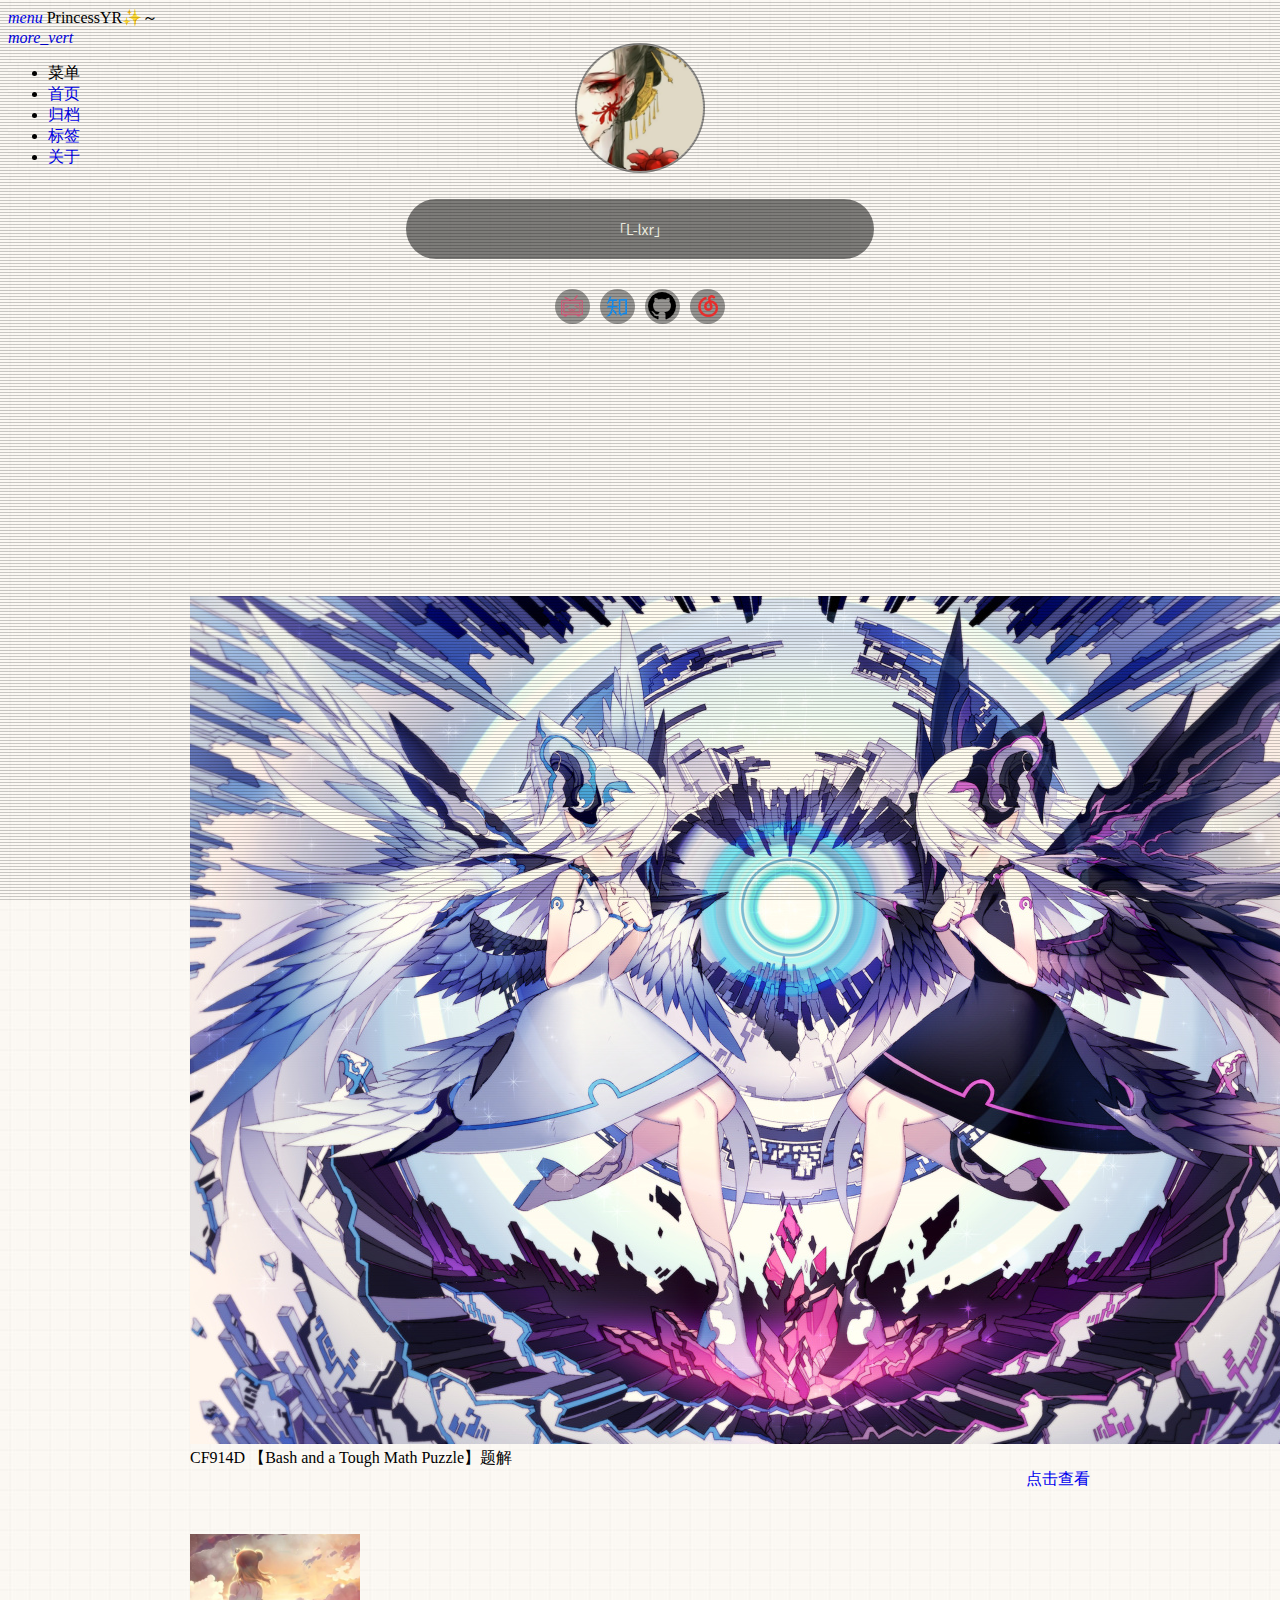
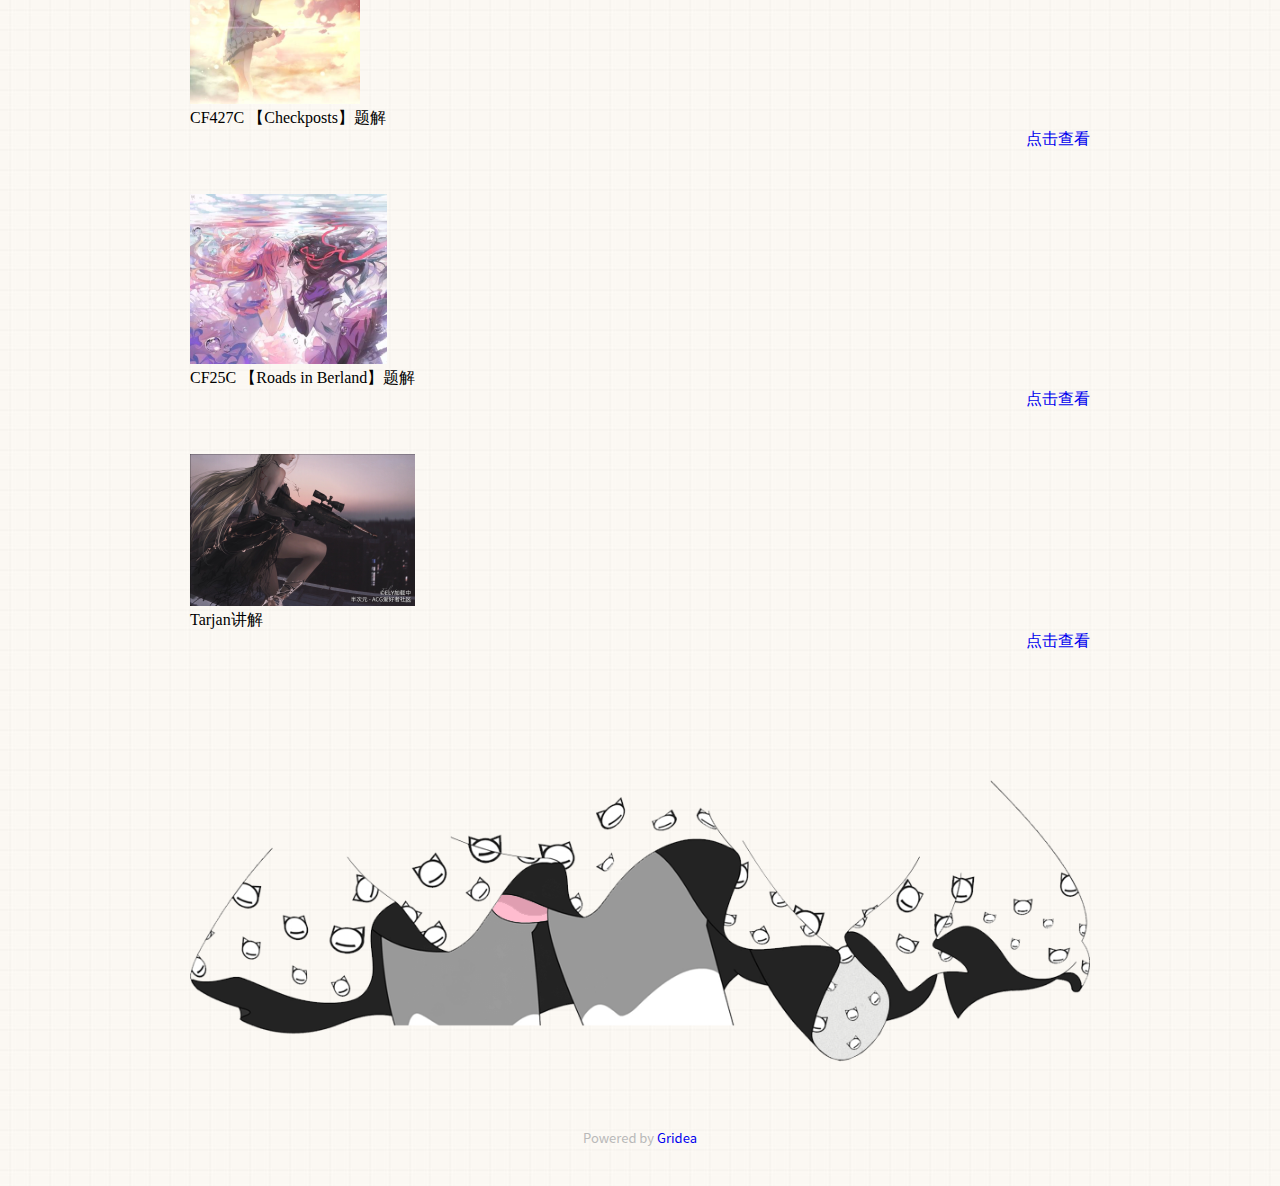
<file: index.html>
<!DOCTYPE html>
<html lang="en">
<head>
    <meta charset="UTF-8">
    <title>PrincessYR✨～</title>
    <meta name="viewport" content="width=device-width, initial-scale=1.0,maximum-scale=1.0, user-scalable=no"/>
    <meta http-equiv="X-UA-Compatible" content="IE=edge,chrome=1"/>
    <meta name="renderer" content="webkit">
    <meta http-equiv="Cache-Control" content="no-siteapp"/>
    <link rel="stylesheet" href="/styles/main.css">
    <link rel="stylesheet" href="//cdnjs.loli.net/ajax/libs/mdui/0.4.3/css/mdui.min.css">
    <link rel="stylesheet" href="/media/css/index.css">
    <link rel="stylesheet" href="/media/live2d/css/live2d.css" />
    
    <style>
        #centerbg{
            background-image: url(https://tva4.sinaimg.cn/large/0072Vf1pgy1foxk3qdi4cj31kw0w0kh2.jpg);
        }
    </style>
</head>
<body class=" mdui-loaded">
<header class="mdui-toolbar mdui-color-theme mdui-appbar-fixed mdui-appbar-scroll-toolbar-hide" style="z-index: 1000">
    <a href="javascript:;" mdui-drawer="{target: '#left-drawer',overlay:true}" class="mdui-btn mdui-btn-icon"><i class="mdui-icon material-icons">menu</i></a>
    <span class="mdui-typo-title">PrincessYR✨～</span>
    <div class="mdui-toolbar-spacer"></div>
<!--    <a href="javascript:history.go(0);" class="mdui-btn mdui-btn-icon"><i class="mdui-icon material-icons">search</i></a>-->
    <a href="javascript:;" class="mdui-btn mdui-btn-icon"><i class="mdui-icon material-icons">more_vert</i></a>
</header>
<div class="meteor">
    <div class="red" style="left:600px;"></div>
    <div class="orange" style="left:700px;"></div>
    <div class="yellow" style="left:900px;"></div>
    <div class="green" style="left:1100px;"></div>
    <div class="cyan" style="left:1260px;"></div>
    <div class="blue" style="left:1400px;"></div>
    <div class="purple" style="left:1500px;"></div>
    <div class="red" style="left:0px;"></div>
    <div class="orange" style="left:100px;"></div>
    <div class="yellow" style="left:300px;"></div>
    <div class="green" style="left:500px;"></div>
    <div class="cyan" style="left:660px;"></div>
    <div class="blue" style="left:800px;"></div>
    <div class="purple" style="left:900px;"></div>
    <div class="red" style="left:1200px;"></div>
    <div class="orange" style="left:1300px;"></div>
    <div class="yellow" style="left:1500px;"></div>
    <div class="green" style="left:1700px;"></div>
    <div class="cyan" style="left:1860px;"></div>
    <div class="blue" style="left:2000px;"></div>
    <div class="purple" style="left:2100px;"></div>
</div>
<div class="mdui-drawer mdui-color-white mdui-drawer-full-height mdui-drawer-close" id="left-drawer">
    <ul class="mdui-list">
        <li class="mdui-subheader">菜单</li>
        
        <li class="mdui-list-item mdui-ripple">
            <a href="/" class="mdui-list-item-content">首页</a>
        </li>
        
        <li class="mdui-list-item mdui-ripple">
            <a href="/archives" class="mdui-list-item-content">归档</a>
        </li>
        
        <li class="mdui-list-item mdui-ripple">
            <a href="/tags" class="mdui-list-item-content">标签</a>
        </li>
        
        <li class="mdui-list-item mdui-ripple">
            <a href="/post/about" class="mdui-list-item-content">关于</a>
        </li>
        
    </ul>
</div>

<div class="headertop filter-grid" style="height: auto">
    <figure id="centerbg" class="centerbg" style="">
        <div class="focusinfo">
            <div class="header-tou">
                <a href=">">
                    <img src="/images/avatar.png">
                </a>
            </div>
            <div class="header-info">
                <p>「L-lxr」</p>
            </div>
            <div class="top-social">
                
                
                <li>
                    <a href="https://account.bilibili.com/account/home" target="_blank" class="social-bili" title="bilibili">
                        <div class="www" id="bilibili"></div>
                    </a>
                </li>
                
                
                 
                <li>
                    <a href="https://www.zhihu.com/people/zei-wu-63" target="_blank" class="social-bili" title="zhihu">
                        <div class="www" id="zhihu"></div>
                    </a>
                </li>
                
                
                
                <li>
                    <a href="https://github.com/rilxr" target="_blank" class="social-wangyiyun" title="Twitter">
                        <div class="www" id="github"></div>
                    </a>
                </li>
                
                
                <li>
                    <a href="https://music.163.com/#/user/home?id=3269213302" target="_blank" class="social-wangyiyun" title="Twitter">
                        <div class="www" id="wangyiyun"></div>
                    </a>
                </li>
                
                

            </div>
        </div>
    </figure>
</div>
<div class="mdui-container">
    <div class="mdui-row mdui-row-gapless">
        <div class="k-container">
            <div class="head_card-offset"></div>
            <div class="head_card-offset"></div>
            
    <div class="mdui-card">
        <div class="mdui-card-media">
            <img src="https://rilxr.github.io/post-images/cf914d-bash-and-a-tough-math-puzzle-ti-jie.png"/>
            <div class="mdui-card-media-covered">
                <div class="mdui-card-primary">
                    <div class="mdui-card-primary-title">CF914D 【Bash and a Tough Math Puzzle】题解</div>
                    <div class="mdui-card-primary-subtitle"></div>
                </div>
                <div class="mdui-card-actions" style="float:right;">
                    <a href="https://rilxr.github.io/post/cf914d-bash-and-a-tough-math-puzzle-ti-jie/" class="mdui-btn mdui-ripple mdui-ripple-white">点击查看</a>
                </div>
            </div>
        </div>
    </div>
    <div class="head_card-offset"></div>

    <div class="mdui-card">
        <div class="mdui-card-media">
            <img src="https://rilxr.github.io/post-images/cf427c-checkposts-ti-jie.png"/>
            <div class="mdui-card-media-covered">
                <div class="mdui-card-primary">
                    <div class="mdui-card-primary-title">CF427C 【Checkposts】题解</div>
                    <div class="mdui-card-primary-subtitle"></div>
                </div>
                <div class="mdui-card-actions" style="float:right;">
                    <a href="https://rilxr.github.io/post/cf427c-checkposts-ti-jie/" class="mdui-btn mdui-ripple mdui-ripple-white">点击查看</a>
                </div>
            </div>
        </div>
    </div>
    <div class="head_card-offset"></div>

    <div class="mdui-card">
        <div class="mdui-card-media">
            <img src="https://rilxr.github.io/post-images/cf25c-roads-in-berland-ti-jie.png"/>
            <div class="mdui-card-media-covered">
                <div class="mdui-card-primary">
                    <div class="mdui-card-primary-title">CF25C 【Roads in Berland】题解</div>
                    <div class="mdui-card-primary-subtitle"></div>
                </div>
                <div class="mdui-card-actions" style="float:right;">
                    <a href="https://rilxr.github.io/post/cf25c-roads-in-berland-ti-jie/" class="mdui-btn mdui-ripple mdui-ripple-white">点击查看</a>
                </div>
            </div>
        </div>
    </div>
    <div class="head_card-offset"></div>

    <div class="mdui-card">
        <div class="mdui-card-media">
            <img src="https://rilxr.github.io/post-images/tarjan-jiang-jie.png"/>
            <div class="mdui-card-media-covered">
                <div class="mdui-card-primary">
                    <div class="mdui-card-primary-title">Tarjan讲解</div>
                    <div class="mdui-card-primary-subtitle"></div>
                </div>
                <div class="mdui-card-actions" style="float:right;">
                    <a href="https://rilxr.github.io/post/tarjan-jiang-jie/" class="mdui-btn mdui-ripple mdui-ripple-white">点击查看</a>
                </div>
            </div>
        </div>
    </div>
    <div class="head_card-offset"></div>


        </div>
    </div>
    <div class="mdui-row">
    </div>
</div>
<footer class="mdui-container footer ">
    <div class="head_card-offset"></div>
    <div class="mdui-row mdui-row-gapless">
        <div class="k-container">
            <img width="100%" src="/media/img/skirt.png">
        </div>
    </div>

    <div class="site-info">
        Powered by <a href="https://github.com/getgridea/gridea" target="_blank">Gridea</a>
    </div>
</footer>
<div id="landlord" style="left:5px;bottom:0px;">
    <div class="message" style="opacity:0"></div>
    <canvas id="live2d" width="500" height="560" class="live2d"></canvas>
    <div class="live_talk_input_body">
        <div class="live_talk_input_name_body">
            <input name="name" type="text" class="live_talk_name white_input" id="AIuserName" autocomplete="off" placeholder="你的名字" />
        </div>
        <div class="live_talk_input_text_body">
            <input name="talk" type="text" class="live_talk_talk white_input" id="AIuserText" autocomplete="off" placeholder="要和我聊什么呀？"/>
            <button type="button" class="live_talk_send_btn" id="talk_send">发送</button>
        </div>
    </div>
    <input name="live_talk" id="live_talk" value="1" type="hidden" />
    <div class="live_ico_box">
        <div class="live_ico_item type_info" id="showInfoBtn"></div>
        <div class="live_ico_item type_talk" id="showTalkBtn"></div>
        <div class="live_ico_item type_music" id="musicButton"></div>
        <div class="live_ico_item type_youdu" id="youduButton"></div>
        <div class="live_ico_item type_quit" id="hideButton"></div>
        <input name="live_statu_val" id="live_statu_val" value="0" type="hidden" />
        <audio src="" style="display:none;" id="live2d_bgm" data-bgm="0" preload="none"></audio>
        <input name="live2dBGM" value="https://img.apa70.com/123.mp3" type="hidden">
        <input name="live2dBGM" value="https://img.apa70.com/123.mp3" type="hidden">
        <input id="duType" value="douqilai,l2d_caihong" type="hidden">
    </div>
</div>
<div id="open_live2d">召唤伊斯特瓦尔</div>
<script>
    var message_Path = '/media/live2d/';//资源目录，如果目录不对请更改
    var talkAPI = "";//如果有类似图灵机器人的聊天接口请填写接口路径
</script>
<!--<script src="/media/js/jquery-3.3.1.min.js"></script>-->
<script src="//apps.bdimg.com/libs/jquery/2.1.4/jquery.min.js"></script>
<script type="text/javascript" src="/media/live2d/js/live2d.js"></script>
<script type="text/javascript" src="/media/live2d/js/message.js"></script>

</body>
<script src="//cdnjs.loli.net/ajax/libs/mdui/0.4.3/js/mdui.min.js"></script>
<script src="/media/js/index.js"></script>
</html>
</file>
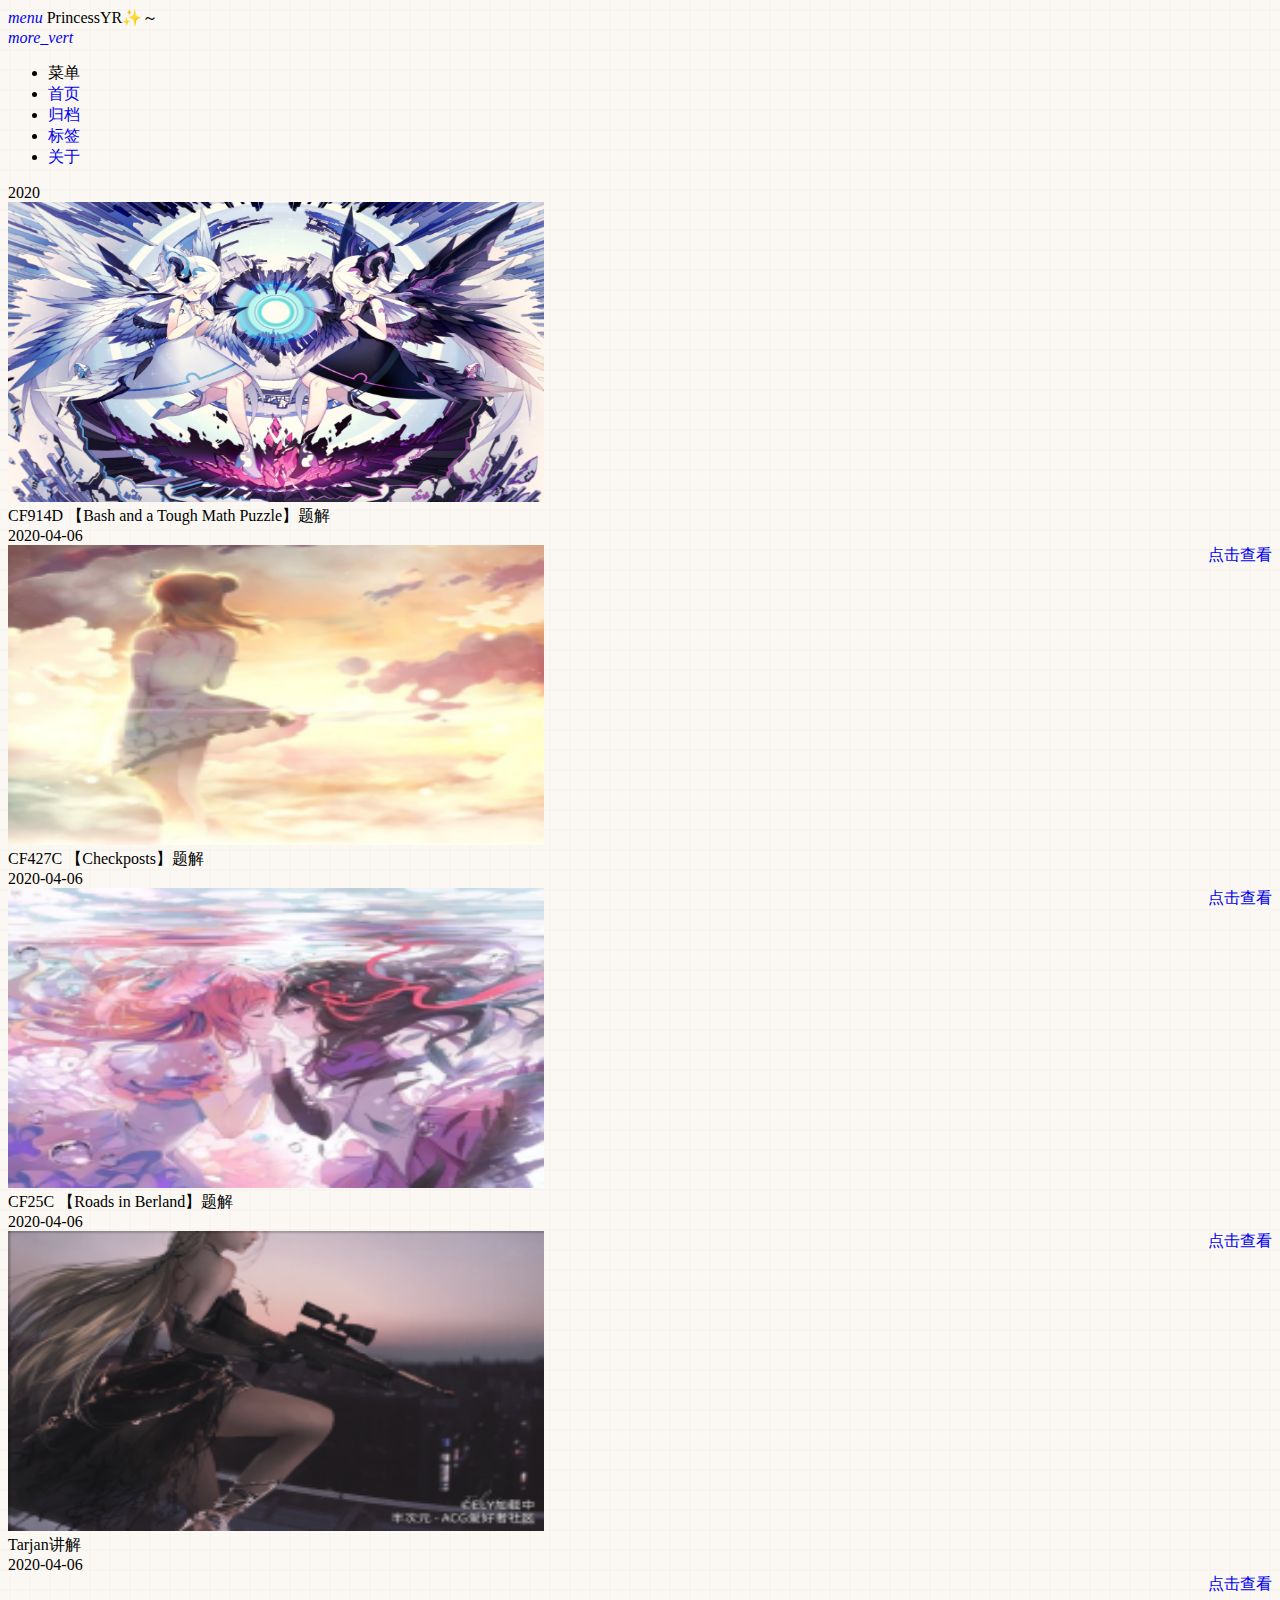
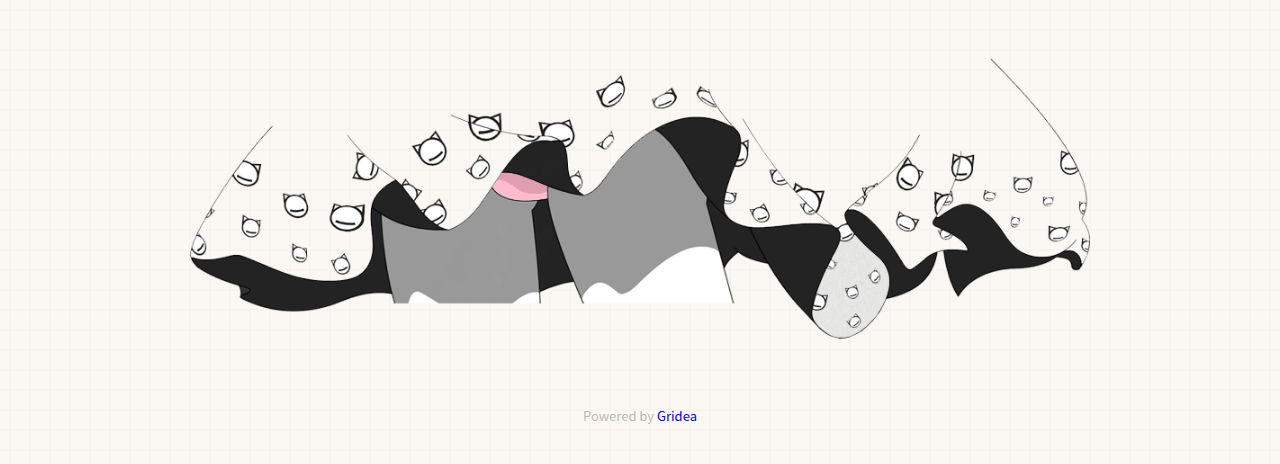
<file: archives/index.html>
<!DOCTYPE html>
<html lang="en">
<head>
    <meta charset="UTF-8">
    <title>PrincessYR✨～</title>
    <meta name="viewport" content="width=device-width, initial-scale=1.0,maximum-scale=1.0, user-scalable=no"/>
    <meta http-equiv="X-UA-Compatible" content="IE=edge,chrome=1"/>
    <meta name="renderer" content="webkit">
    <meta http-equiv="Cache-Control" content="no-siteapp"/>
    <link rel="stylesheet" href="/styles/main.css">
    <link rel="stylesheet" href="//cdnjs.loli.net/ajax/libs/mdui/0.4.3/css/mdui.min.css">
    <link rel="stylesheet" href="/media/live2d/css/live2d.css" />
    
</head>
<body class=" mdui-appbar-with-toolbar  mdui-theme-primary-pink mdui-theme-accent-pink">
<header class="mdui-toolbar mdui-color-pink mdui-appbar-fixed mdui-appbar-scroll-toolbar-hide" style="z-index: 1000">
    <a href="javascript:;" mdui-drawer="{target: '#left-drawer',overlay:true}" class="mdui-btn mdui-btn-icon"><i class="mdui-icon material-icons">menu</i></a>
    <span class="mdui-typo-title">PrincessYR✨～</span>
    <div class="mdui-toolbar-spacer"></div>
<!--    <a href="javascript:history.go(0);" class="mdui-btn mdui-btn-icon"><i class="mdui-icon material-icons">search</i></a>-->
    <a href="javascript:;" class="mdui-btn mdui-btn-icon"><i class="mdui-icon material-icons">more_vert</i></a>
</header>

<div class="mdui-drawer mdui-color-white mdui-drawer-full-height mdui-drawer-close" id="left-drawer">
    <ul class="mdui-list">
        <li class="mdui-subheader">菜单</li>
        
        <li class="mdui-list-item mdui-ripple">
            <a href="/" class="mdui-list-item-content">首页</a>
        </li>
        
        <li class="mdui-list-item mdui-ripple">
            <a href="/archives" class="mdui-list-item-content">归档</a>
        </li>
        
        <li class="mdui-list-item mdui-ripple">
            <a href="/tags" class="mdui-list-item-content">标签</a>
        </li>
        
        <li class="mdui-list-item mdui-ripple">
            <a href="/post/about" class="mdui-list-item-content">关于</a>
        </li>
        
    </ul>
</div>

<div class="mdui-container">
    <div class="mdui-row">
        <div class="mdui-col-md-10 mdui-col-offset-md-1 ">
            
            
                <div class="mdui-typo-display-1 mdui-m-b-2 mdui-m-l-1">
                    <div class="mdui-row">
                        <div class="mdui-col-xs-12">2020</div>
                    </div>
                    <div class="mdui-row">
                        
                        
                            <div class="mdui-col-xs-6 mdui-p-a-1">
                                <div class="mdui-card">
                                    <div class="mdui-card-media">
                                        <img width=536px height=300px src=" https://rilxr.github.io/post-images/cf914d-bash-and-a-tough-math-puzzle-ti-jie.png"/>
                                        <div class="mdui-card-primary">
                                            <div class="mdui-card-primary-title">CF914D 【Bash and a Tough Math Puzzle】题解</div>
                                            <div class="mdui-card-primary-subtitle">2020-04-06</div>
                                        </div>
                                    </div>
                                    <div class="mdui-card-actions" style="float:right;">
                                        <a href="https://rilxr.github.io/post/cf914d-bash-and-a-tough-math-puzzle-ti-jie/" class="mdui-btn mdui-color-theme-accent mdui-ripple">点击查看</a>
                                    </div>
                                </div>
                            </div>
                        
                        
                        
                            <div class="mdui-col-xs-6 mdui-p-a-1">
                                <div class="mdui-card">
                                    <div class="mdui-card-media">
                                        <img width=536px height=300px src=" https://rilxr.github.io/post-images/cf427c-checkposts-ti-jie.png"/>
                                        <div class="mdui-card-primary">
                                            <div class="mdui-card-primary-title">CF427C 【Checkposts】题解</div>
                                            <div class="mdui-card-primary-subtitle">2020-04-06</div>
                                        </div>
                                    </div>
                                    <div class="mdui-card-actions" style="float:right;">
                                        <a href="https://rilxr.github.io/post/cf427c-checkposts-ti-jie/" class="mdui-btn mdui-color-theme-accent mdui-ripple">点击查看</a>
                                    </div>
                                </div>
                            </div>
                        
                        
                        
                            <div class="mdui-col-xs-6 mdui-p-a-1">
                                <div class="mdui-card">
                                    <div class="mdui-card-media">
                                        <img width=536px height=300px src=" https://rilxr.github.io/post-images/cf25c-roads-in-berland-ti-jie.png"/>
                                        <div class="mdui-card-primary">
                                            <div class="mdui-card-primary-title">CF25C 【Roads in Berland】题解</div>
                                            <div class="mdui-card-primary-subtitle">2020-04-06</div>
                                        </div>
                                    </div>
                                    <div class="mdui-card-actions" style="float:right;">
                                        <a href="https://rilxr.github.io/post/cf25c-roads-in-berland-ti-jie/" class="mdui-btn mdui-color-theme-accent mdui-ripple">点击查看</a>
                                    </div>
                                </div>
                            </div>
                        
                        
                        
                            <div class="mdui-col-xs-6 mdui-p-a-1">
                                <div class="mdui-card">
                                    <div class="mdui-card-media">
                                        <img width=536px height=300px src=" https://rilxr.github.io/post-images/tarjan-jiang-jie.png"/>
                                        <div class="mdui-card-primary">
                                            <div class="mdui-card-primary-title">Tarjan讲解</div>
                                            <div class="mdui-card-primary-subtitle">2020-04-06</div>
                                        </div>
                                    </div>
                                    <div class="mdui-card-actions" style="float:right;">
                                        <a href="https://rilxr.github.io/post/tarjan-jiang-jie/" class="mdui-btn mdui-color-theme-accent mdui-ripple">点击查看</a>
                                    </div>
                                </div>
                            </div>
                        
                        
                    </div>
                </div>
            
        </div>
    </div>
    <div class="mdui-row">
        

    </div>
</div>
<footer class="mdui-container footer ">
    <div class="head_card-offset"></div>
    <div class="mdui-row mdui-row-gapless">
        <div class="k-container">
            <img width="100%" src="/media/img/skirt.png">
        </div>
    </div>

    <div class="site-info">
        Powered by <a href="https://github.com/getgridea/gridea" target="_blank">Gridea</a>
    </div>
</footer>
<div id="landlord" style="left:5px;bottom:0px;">
    <div class="message" style="opacity:0"></div>
    <canvas id="live2d" width="500" height="560" class="live2d"></canvas>
    <div class="live_talk_input_body">
        <div class="live_talk_input_name_body">
            <input name="name" type="text" class="live_talk_name white_input" id="AIuserName" autocomplete="off" placeholder="你的名字" />
        </div>
        <div class="live_talk_input_text_body">
            <input name="talk" type="text" class="live_talk_talk white_input" id="AIuserText" autocomplete="off" placeholder="要和我聊什么呀？"/>
            <button type="button" class="live_talk_send_btn" id="talk_send">发送</button>
        </div>
    </div>
    <input name="live_talk" id="live_talk" value="1" type="hidden" />
    <div class="live_ico_box">
        <div class="live_ico_item type_info" id="showInfoBtn"></div>
        <div class="live_ico_item type_talk" id="showTalkBtn"></div>
        <div class="live_ico_item type_music" id="musicButton"></div>
        <div class="live_ico_item type_youdu" id="youduButton"></div>
        <div class="live_ico_item type_quit" id="hideButton"></div>
        <input name="live_statu_val" id="live_statu_val" value="0" type="hidden" />
        <audio src="" style="display:none;" id="live2d_bgm" data-bgm="0" preload="none"></audio>
        <input name="live2dBGM" value="https://img.apa70.com/123.mp3" type="hidden">
        <input name="live2dBGM" value="https://img.apa70.com/123.mp3" type="hidden">
        <input id="duType" value="douqilai,l2d_caihong" type="hidden">
    </div>
</div>
<div id="open_live2d">召唤伊斯特瓦尔</div>
<script>
    var message_Path = '/media/live2d/';//资源目录，如果目录不对请更改
    var talkAPI = "";//如果有类似图灵机器人的聊天接口请填写接口路径
</script>
<!--<script src="/media/js/jquery-3.3.1.min.js"></script>-->
<script src="//apps.bdimg.com/libs/jquery/2.1.4/jquery.min.js"></script>
<script type="text/javascript" src="/media/live2d/js/live2d.js"></script>
<script type="text/javascript" src="/media/live2d/js/message.js"></script>

</body>
<script src="//cdnjs.loli.net/ajax/libs/mdui/0.4.3/js/mdui.min.js"></script>
</html>
</file>
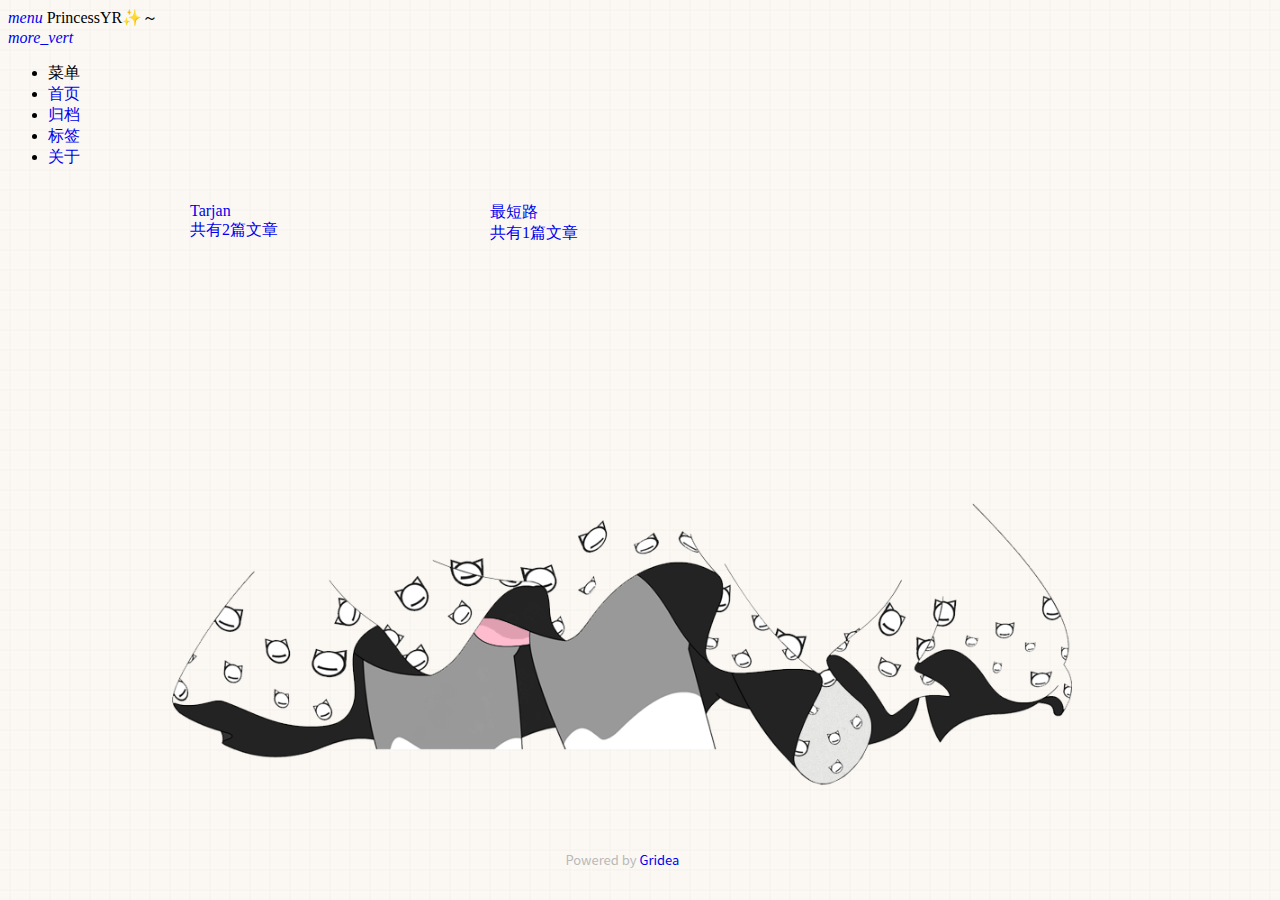
<file: tags/index.html>
<!DOCTYPE html>
<html lang="en">
<head>
    <meta charset="UTF-8">
    <title>PrincessYR✨～</title>
    <meta name="viewport" content="width=device-width, initial-scale=1.0,maximum-scale=1.0, user-scalable=no"/>
    <meta http-equiv="X-UA-Compatible" content="IE=edge,chrome=1"/>
    <meta name="renderer" content="webkit">
    <meta http-equiv="Cache-Control" content="no-siteapp"/>
    <link rel="stylesheet" href="/styles/main.css">
    <link rel="stylesheet" href="//cdnjs.loli.net/ajax/libs/mdui/0.4.3/css/mdui.min.css">
    <link rel="stylesheet" href="/media/css/tags.css">
    <link rel="stylesheet" href="/media/live2d/css/live2d.css" />
    
</head>
<body class=" mdui-appbar-with-toolbar  mdui-theme-primary-pink mdui-theme-accent-pink">
        <header class="mdui-toolbar mdui-color-pink mdui-appbar-fixed mdui-appbar-scroll-toolbar-hide" style="z-index: 1000">
    <a href="javascript:;" mdui-drawer="{target: '#left-drawer',overlay:true}" class="mdui-btn mdui-btn-icon"><i class="mdui-icon material-icons">menu</i></a>
    <span class="mdui-typo-title">PrincessYR✨～</span>
    <div class="mdui-toolbar-spacer"></div>
<!--    <a href="javascript:history.go(0);" class="mdui-btn mdui-btn-icon"><i class="mdui-icon material-icons">search</i></a>-->
    <a href="javascript:;" class="mdui-btn mdui-btn-icon"><i class="mdui-icon material-icons">more_vert</i></a>
</header>

        <div class="mdui-drawer mdui-color-white mdui-drawer-full-height mdui-drawer-close" id="left-drawer">
    <ul class="mdui-list">
        <li class="mdui-subheader">菜单</li>
        
        <li class="mdui-list-item mdui-ripple">
            <a href="/" class="mdui-list-item-content">首页</a>
        </li>
        
        <li class="mdui-list-item mdui-ripple">
            <a href="/archives" class="mdui-list-item-content">归档</a>
        </li>
        
        <li class="mdui-list-item mdui-ripple">
            <a href="/tags" class="mdui-list-item-content">标签</a>
        </li>
        
        <li class="mdui-list-item mdui-ripple">
            <a href="/post/about" class="mdui-list-item-content">关于</a>
        </li>
        
    </ul>
</div>

        <br>
        <div class="mdui-container">
            <div class="mdui-row mdui-row-gapless">
                <div class="k-container">
                    <div class="mdui-row">
                        
                        <div class="mdui-col mdui-p-a-1">
                            <article class="archives-list mdui-shadow-15  mdui-hoverable mdui-color-white ">
                                <a href="https://rilxr.github.io/tag/N6Li4B4Yd/">
                                    <div class="mdui-p-a-2">
                                        <div class="mdui-typo-headline mdui-text-truncate index-list-title mdui-m-b-3 mdui-text-color-theme">Tarjan</div>
                                        <div class="mdui-typo-title mdui-m-t-1 mdui-text-color-blue-grey-200">共有2篇文章</div>
                                    </div>
                                </a>
                            </article>
                        </div>
                        
                        <div class="mdui-col mdui-p-a-1">
                            <article class="archives-list mdui-shadow-15  mdui-hoverable mdui-color-white ">
                                <a href="https://rilxr.github.io/tag/SiZoXv-5-/">
                                    <div class="mdui-p-a-2">
                                        <div class="mdui-typo-headline mdui-text-truncate index-list-title mdui-m-b-3 mdui-text-color-theme">最短路</div>
                                        <div class="mdui-typo-title mdui-m-t-1 mdui-text-color-blue-grey-200">共有1篇文章</div>
                                    </div>
                                </a>
                            </article>
                        </div>
                        
                    </div>
                </div>
            </div>
        </div>
        <footer class="mdui-container footer ">
    <div class="head_card-offset"></div>
    <div class="mdui-row mdui-row-gapless">
        <div class="k-container">
            <img width="100%" src="/media/img/skirt.png">
        </div>
    </div>

    <div class="site-info">
        Powered by <a href="https://github.com/getgridea/gridea" target="_blank">Gridea</a>
    </div>
</footer>
<div id="landlord" style="left:5px;bottom:0px;">
    <div class="message" style="opacity:0"></div>
    <canvas id="live2d" width="500" height="560" class="live2d"></canvas>
    <div class="live_talk_input_body">
        <div class="live_talk_input_name_body">
            <input name="name" type="text" class="live_talk_name white_input" id="AIuserName" autocomplete="off" placeholder="你的名字" />
        </div>
        <div class="live_talk_input_text_body">
            <input name="talk" type="text" class="live_talk_talk white_input" id="AIuserText" autocomplete="off" placeholder="要和我聊什么呀？"/>
            <button type="button" class="live_talk_send_btn" id="talk_send">发送</button>
        </div>
    </div>
    <input name="live_talk" id="live_talk" value="1" type="hidden" />
    <div class="live_ico_box">
        <div class="live_ico_item type_info" id="showInfoBtn"></div>
        <div class="live_ico_item type_talk" id="showTalkBtn"></div>
        <div class="live_ico_item type_music" id="musicButton"></div>
        <div class="live_ico_item type_youdu" id="youduButton"></div>
        <div class="live_ico_item type_quit" id="hideButton"></div>
        <input name="live_statu_val" id="live_statu_val" value="0" type="hidden" />
        <audio src="" style="display:none;" id="live2d_bgm" data-bgm="0" preload="none"></audio>
        <input name="live2dBGM" value="https://img.apa70.com/123.mp3" type="hidden">
        <input name="live2dBGM" value="https://img.apa70.com/123.mp3" type="hidden">
        <input id="duType" value="douqilai,l2d_caihong" type="hidden">
    </div>
</div>
<div id="open_live2d">召唤伊斯特瓦尔</div>
<script>
    var message_Path = '/media/live2d/';//资源目录，如果目录不对请更改
    var talkAPI = "";//如果有类似图灵机器人的聊天接口请填写接口路径
</script>
<!--<script src="/media/js/jquery-3.3.1.min.js"></script>-->
<script src="//apps.bdimg.com/libs/jquery/2.1.4/jquery.min.js"></script>
<script type="text/javascript" src="/media/live2d/js/live2d.js"></script>
<script type="text/javascript" src="/media/live2d/js/message.js"></script>

</body>
<script src="//cdnjs.loli.net/ajax/libs/mdui/0.4.3/js/mdui.min.js"></script>
</html>
</file>
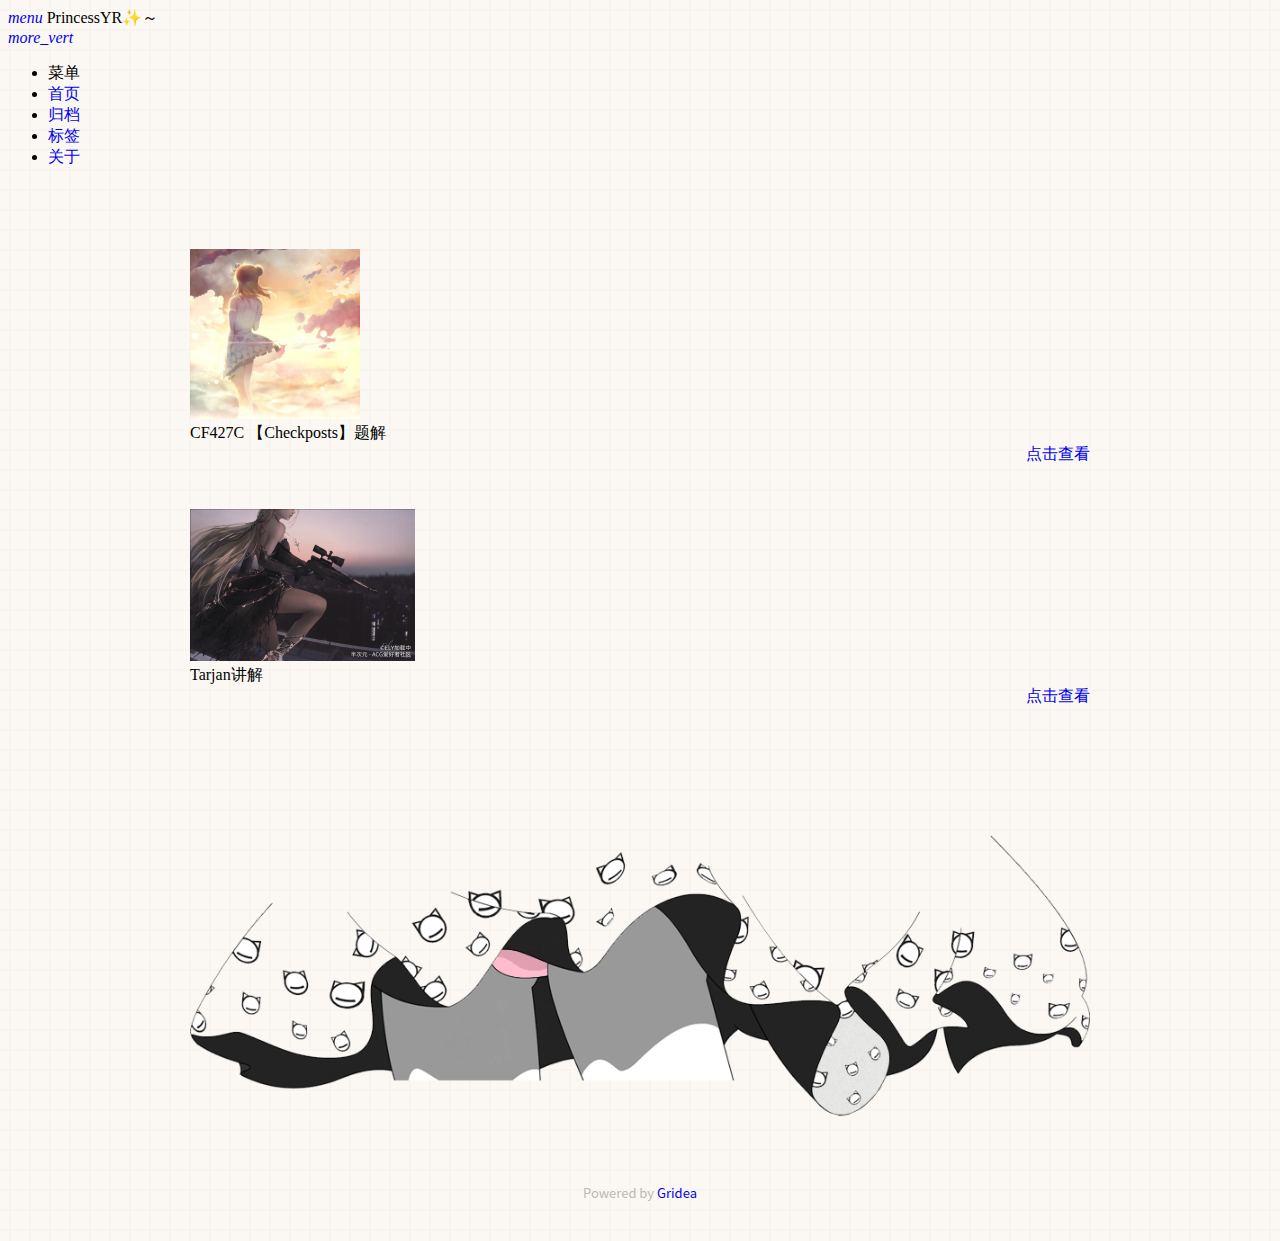
<file: tag/N6Li4B4Yd/index.html>
<!DOCTYPE html>
<html lang="en">
<head>
    <meta charset="UTF-8">
    <title>PrincessYR✨～</title>
    <meta name="viewport" content="width=device-width, initial-scale=1.0,maximum-scale=1.0, user-scalable=no"/>
    <meta http-equiv="X-UA-Compatible" content="IE=edge,chrome=1"/>
    <meta name="renderer" content="webkit">
    <meta http-equiv="Cache-Control" content="no-siteapp"/>
    <link rel="stylesheet" href="/styles/main.css">
    <link rel="stylesheet" href="//cdnjs.loli.net/ajax/libs/mdui/0.4.3/css/mdui.min.css">
    <link rel="stylesheet" href="/media/live2d/css/live2d.css" />
    
</head>
<body class=" mdui-appbar-with-toolbar  mdui-theme-primary-pink mdui-theme-accent-pink">
        <header class="mdui-toolbar mdui-color-pink mdui-appbar-fixed mdui-appbar-scroll-toolbar-hide" style="z-index: 1000">
    <a href="javascript:;" mdui-drawer="{target: '#left-drawer',overlay:true}" class="mdui-btn mdui-btn-icon"><i class="mdui-icon material-icons">menu</i></a>
    <span class="mdui-typo-title">PrincessYR✨～</span>
    <div class="mdui-toolbar-spacer"></div>
<!--    <a href="javascript:history.go(0);" class="mdui-btn mdui-btn-icon"><i class="mdui-icon material-icons">search</i></a>-->
    <a href="javascript:;" class="mdui-btn mdui-btn-icon"><i class="mdui-icon material-icons">more_vert</i></a>
</header>

        <div class="mdui-drawer mdui-color-white mdui-drawer-full-height mdui-drawer-close" id="left-drawer">
    <ul class="mdui-list">
        <li class="mdui-subheader">菜单</li>
        
        <li class="mdui-list-item mdui-ripple">
            <a href="/" class="mdui-list-item-content">首页</a>
        </li>
        
        <li class="mdui-list-item mdui-ripple">
            <a href="/archives" class="mdui-list-item-content">归档</a>
        </li>
        
        <li class="mdui-list-item mdui-ripple">
            <a href="/tags" class="mdui-list-item-content">标签</a>
        </li>
        
        <li class="mdui-list-item mdui-ripple">
            <a href="/post/about" class="mdui-list-item-content">关于</a>
        </li>
        
    </ul>
</div>

        <div class="mdui-container">
            <div class="mdui-row mdui-row-gapless">
                <div class="k-container">
                    <div class="head_card-offset"></div>
                    
    <div class="mdui-card">
        <div class="mdui-card-media">
            <img src="https://rilxr.github.io/post-images/cf427c-checkposts-ti-jie.png"/>
            <div class="mdui-card-media-covered">
                <div class="mdui-card-primary">
                    <div class="mdui-card-primary-title">CF427C 【Checkposts】题解</div>
                    <div class="mdui-card-primary-subtitle"></div>
                </div>
                <div class="mdui-card-actions" style="float:right;">
                    <a href="https://rilxr.github.io/post/cf427c-checkposts-ti-jie/" class="mdui-btn mdui-ripple mdui-ripple-white">点击查看</a>
                </div>
            </div>
        </div>
    </div>
    <div class="head_card-offset"></div>

    <div class="mdui-card">
        <div class="mdui-card-media">
            <img src="https://rilxr.github.io/post-images/tarjan-jiang-jie.png"/>
            <div class="mdui-card-media-covered">
                <div class="mdui-card-primary">
                    <div class="mdui-card-primary-title">Tarjan讲解</div>
                    <div class="mdui-card-primary-subtitle"></div>
                </div>
                <div class="mdui-card-actions" style="float:right;">
                    <a href="https://rilxr.github.io/post/tarjan-jiang-jie/" class="mdui-btn mdui-ripple mdui-ripple-white">点击查看</a>
                </div>
            </div>
        </div>
    </div>
    <div class="head_card-offset"></div>


                </div>
            </div>
            <div class="mdui-row mdui-row-gapless">
                <div class="k-container">
                    

                </div>
            </div>
        </div>
        <footer class="mdui-container footer ">
    <div class="head_card-offset"></div>
    <div class="mdui-row mdui-row-gapless">
        <div class="k-container">
            <img width="100%" src="/media/img/skirt.png">
        </div>
    </div>

    <div class="site-info">
        Powered by <a href="https://github.com/getgridea/gridea" target="_blank">Gridea</a>
    </div>
</footer>
<div id="landlord" style="left:5px;bottom:0px;">
    <div class="message" style="opacity:0"></div>
    <canvas id="live2d" width="500" height="560" class="live2d"></canvas>
    <div class="live_talk_input_body">
        <div class="live_talk_input_name_body">
            <input name="name" type="text" class="live_talk_name white_input" id="AIuserName" autocomplete="off" placeholder="你的名字" />
        </div>
        <div class="live_talk_input_text_body">
            <input name="talk" type="text" class="live_talk_talk white_input" id="AIuserText" autocomplete="off" placeholder="要和我聊什么呀？"/>
            <button type="button" class="live_talk_send_btn" id="talk_send">发送</button>
        </div>
    </div>
    <input name="live_talk" id="live_talk" value="1" type="hidden" />
    <div class="live_ico_box">
        <div class="live_ico_item type_info" id="showInfoBtn"></div>
        <div class="live_ico_item type_talk" id="showTalkBtn"></div>
        <div class="live_ico_item type_music" id="musicButton"></div>
        <div class="live_ico_item type_youdu" id="youduButton"></div>
        <div class="live_ico_item type_quit" id="hideButton"></div>
        <input name="live_statu_val" id="live_statu_val" value="0" type="hidden" />
        <audio src="" style="display:none;" id="live2d_bgm" data-bgm="0" preload="none"></audio>
        <input name="live2dBGM" value="https://img.apa70.com/123.mp3" type="hidden">
        <input name="live2dBGM" value="https://img.apa70.com/123.mp3" type="hidden">
        <input id="duType" value="douqilai,l2d_caihong" type="hidden">
    </div>
</div>
<div id="open_live2d">召唤伊斯特瓦尔</div>
<script>
    var message_Path = '/media/live2d/';//资源目录，如果目录不对请更改
    var talkAPI = "";//如果有类似图灵机器人的聊天接口请填写接口路径
</script>
<!--<script src="/media/js/jquery-3.3.1.min.js"></script>-->
<script src="//apps.bdimg.com/libs/jquery/2.1.4/jquery.min.js"></script>
<script type="text/javascript" src="/media/live2d/js/live2d.js"></script>
<script type="text/javascript" src="/media/live2d/js/message.js"></script>

    </body>
<script src="//cdnjs.loli.net/ajax/libs/mdui/0.4.3/js/mdui.min.js"></script>
</html>
</file>
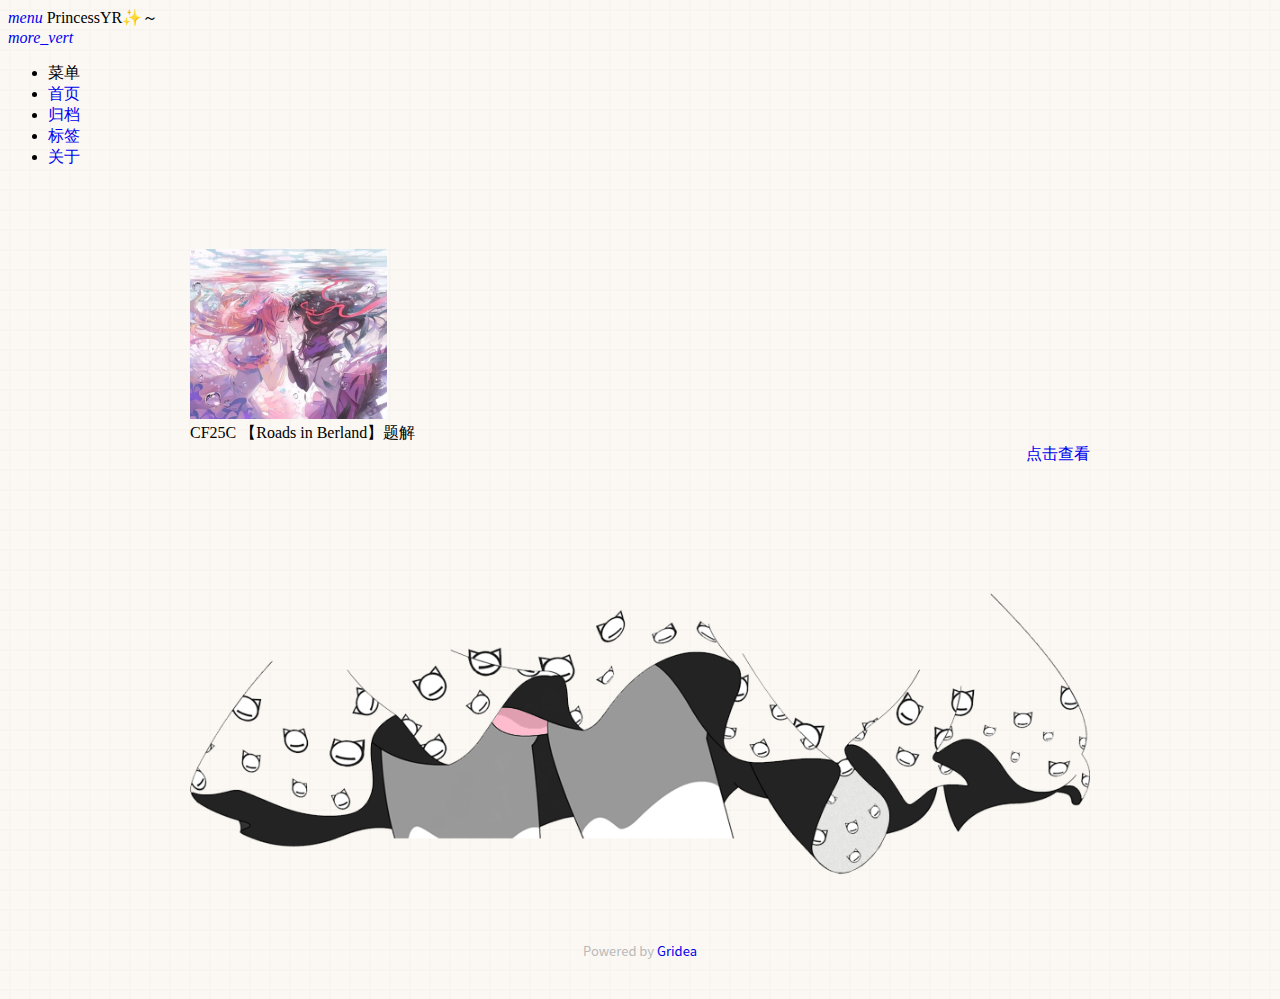
<file: tag/SiZoXv-5-/index.html>
<!DOCTYPE html>
<html lang="en">
<head>
    <meta charset="UTF-8">
    <title>PrincessYR✨～</title>
    <meta name="viewport" content="width=device-width, initial-scale=1.0,maximum-scale=1.0, user-scalable=no"/>
    <meta http-equiv="X-UA-Compatible" content="IE=edge,chrome=1"/>
    <meta name="renderer" content="webkit">
    <meta http-equiv="Cache-Control" content="no-siteapp"/>
    <link rel="stylesheet" href="/styles/main.css">
    <link rel="stylesheet" href="//cdnjs.loli.net/ajax/libs/mdui/0.4.3/css/mdui.min.css">
    <link rel="stylesheet" href="/media/live2d/css/live2d.css" />
    
</head>
<body class=" mdui-appbar-with-toolbar  mdui-theme-primary-pink mdui-theme-accent-pink">
        <header class="mdui-toolbar mdui-color-pink mdui-appbar-fixed mdui-appbar-scroll-toolbar-hide" style="z-index: 1000">
    <a href="javascript:;" mdui-drawer="{target: '#left-drawer',overlay:true}" class="mdui-btn mdui-btn-icon"><i class="mdui-icon material-icons">menu</i></a>
    <span class="mdui-typo-title">PrincessYR✨～</span>
    <div class="mdui-toolbar-spacer"></div>
<!--    <a href="javascript:history.go(0);" class="mdui-btn mdui-btn-icon"><i class="mdui-icon material-icons">search</i></a>-->
    <a href="javascript:;" class="mdui-btn mdui-btn-icon"><i class="mdui-icon material-icons">more_vert</i></a>
</header>

        <div class="mdui-drawer mdui-color-white mdui-drawer-full-height mdui-drawer-close" id="left-drawer">
    <ul class="mdui-list">
        <li class="mdui-subheader">菜单</li>
        
        <li class="mdui-list-item mdui-ripple">
            <a href="/" class="mdui-list-item-content">首页</a>
        </li>
        
        <li class="mdui-list-item mdui-ripple">
            <a href="/archives" class="mdui-list-item-content">归档</a>
        </li>
        
        <li class="mdui-list-item mdui-ripple">
            <a href="/tags" class="mdui-list-item-content">标签</a>
        </li>
        
        <li class="mdui-list-item mdui-ripple">
            <a href="/post/about" class="mdui-list-item-content">关于</a>
        </li>
        
    </ul>
</div>

        <div class="mdui-container">
            <div class="mdui-row mdui-row-gapless">
                <div class="k-container">
                    <div class="head_card-offset"></div>
                    
    <div class="mdui-card">
        <div class="mdui-card-media">
            <img src="https://rilxr.github.io/post-images/cf25c-roads-in-berland-ti-jie.png"/>
            <div class="mdui-card-media-covered">
                <div class="mdui-card-primary">
                    <div class="mdui-card-primary-title">CF25C 【Roads in Berland】题解</div>
                    <div class="mdui-card-primary-subtitle"></div>
                </div>
                <div class="mdui-card-actions" style="float:right;">
                    <a href="https://rilxr.github.io/post/cf25c-roads-in-berland-ti-jie/" class="mdui-btn mdui-ripple mdui-ripple-white">点击查看</a>
                </div>
            </div>
        </div>
    </div>
    <div class="head_card-offset"></div>


                </div>
            </div>
            <div class="mdui-row mdui-row-gapless">
                <div class="k-container">
                    

                </div>
            </div>
        </div>
        <footer class="mdui-container footer ">
    <div class="head_card-offset"></div>
    <div class="mdui-row mdui-row-gapless">
        <div class="k-container">
            <img width="100%" src="/media/img/skirt.png">
        </div>
    </div>

    <div class="site-info">
        Powered by <a href="https://github.com/getgridea/gridea" target="_blank">Gridea</a>
    </div>
</footer>
<div id="landlord" style="left:5px;bottom:0px;">
    <div class="message" style="opacity:0"></div>
    <canvas id="live2d" width="500" height="560" class="live2d"></canvas>
    <div class="live_talk_input_body">
        <div class="live_talk_input_name_body">
            <input name="name" type="text" class="live_talk_name white_input" id="AIuserName" autocomplete="off" placeholder="你的名字" />
        </div>
        <div class="live_talk_input_text_body">
            <input name="talk" type="text" class="live_talk_talk white_input" id="AIuserText" autocomplete="off" placeholder="要和我聊什么呀？"/>
            <button type="button" class="live_talk_send_btn" id="talk_send">发送</button>
        </div>
    </div>
    <input name="live_talk" id="live_talk" value="1" type="hidden" />
    <div class="live_ico_box">
        <div class="live_ico_item type_info" id="showInfoBtn"></div>
        <div class="live_ico_item type_talk" id="showTalkBtn"></div>
        <div class="live_ico_item type_music" id="musicButton"></div>
        <div class="live_ico_item type_youdu" id="youduButton"></div>
        <div class="live_ico_item type_quit" id="hideButton"></div>
        <input name="live_statu_val" id="live_statu_val" value="0" type="hidden" />
        <audio src="" style="display:none;" id="live2d_bgm" data-bgm="0" preload="none"></audio>
        <input name="live2dBGM" value="https://img.apa70.com/123.mp3" type="hidden">
        <input name="live2dBGM" value="https://img.apa70.com/123.mp3" type="hidden">
        <input id="duType" value="douqilai,l2d_caihong" type="hidden">
    </div>
</div>
<div id="open_live2d">召唤伊斯特瓦尔</div>
<script>
    var message_Path = '/media/live2d/';//资源目录，如果目录不对请更改
    var talkAPI = "";//如果有类似图灵机器人的聊天接口请填写接口路径
</script>
<!--<script src="/media/js/jquery-3.3.1.min.js"></script>-->
<script src="//apps.bdimg.com/libs/jquery/2.1.4/jquery.min.js"></script>
<script type="text/javascript" src="/media/live2d/js/live2d.js"></script>
<script type="text/javascript" src="/media/live2d/js/message.js"></script>

    </body>
<script src="//cdnjs.loli.net/ajax/libs/mdui/0.4.3/js/mdui.min.js"></script>
</html>
</file>
<file: styles/main.css>
body {
  background: #edeff0 url(../media/img/bg_01.jpg);
}
a {
  text-decoration: none;
}
.k-container {
  margin: 0 auto;
  width: 100%;
  max-width: 900px;
  flex-shrink: 0;
}
.head_card-offset {
  padding-top: 65px;
}
.site-info {
  position: relative;
  padding: 2.5%;
  text-align: center;
  font-size: 13px;
  color: #B9B9B9;
  font-family: -apple-system, BlinkMacSystemFont, Helvetica Neue, PingFang SC, Microsoft YaHei, Source Han Sans SC, Noto Sans CJK SC, WenQuanYi Micro Hei, sans-serif;
}
.doc-footer-nav {
  height: 96px;
}
.doc-footer-nav-left {
  text-align: left;
}
.doc-footer-nav-left,
.doc-footer-nav-right {
  height: 96px;
}
.doc-footer-nav-text {
  box-sizing: border-box;
  display: inline-block;
  font-size: 20px;
  font-weight: 500;
  -webkit-font-smoothing: antialiased;
  height: 100%;
  line-height: 24px;
  padding-top: 24px;
  width: 100%;
}
.doc-footer-nav-left .mdui-icon {
  float: left;
  margin-right: 10px;
}
.doc-footer-nav-text .mdui-icon {
  padding-top: 23px;
  width: 24px;
}
.doc-footer-nav-text .doc-footer-nav-direction {
  font-size: 15px;
  line-height: 18px;
  margin-bottom: 1px;
  opacity: 0.55;
}
.doc-footer-nav-left .doc-footer-nav-chapter {
  margin-left: 34px;
}
.doc-footer-nav-right .mdui-icon {
  float: right;
  margin-left: 10px;
}
.doc-footer-nav-right {
  text-align: right;
}
.doc-footer-nav-left,
.doc-footer-nav-right {
  height: 96px;
}
.doc-footer-nav-text {
  box-sizing: border-box;
  display: inline-block;
  font-size: 20px;
  font-weight: 500;
  -webkit-font-smoothing: antialiased;
  height: 100%;
  line-height: 24px;
  padding-top: 24px;
  width: 100%;
}
.doc-footer-nav-text .doc-footer-nav-direction {
  font-size: 15px;
  line-height: 18px;
  margin-bottom: 1px;
  opacity: 0.55;
}
.doc-footer-nav-right .doc-footer-nav-chapter {
  margin-right: 34px;
}

    .header {background-image: url(https://tva4.sinaimg.cn/large/0072Vf1pgy1foxk3qdi4cj31kw0w0kh2.jpg);}
    .index-img{ background-image: url(https://tva4.sinaimg.cn/large/0072Vf1pgy1foxk3qdi4cj31kw0w0kh2.jpg);}
</file>
<file: media/css/index.css>
.mdui-drawer{
    background-color: #edeff0;
    background: url(../img/bg_01.jpg);
}

.head_card-offset{
    padding-top: 65px;
}

/*.centerbg:before{
    content: ' ';
    position: fixed;
    z-index: -1;
    top: 0;
    right: 0;
    bottom: 0;
    left: 0;
    background: url(../img/bg_01.jpg) center 0 no-repeat;
    background-size: cover;
}*/

.centerbg{
    background-image: url(../img/bg_01.jpg);
    margin:0;
    background-attachment: fixed;
    background-size: cover;
    background-position: 80%;
}

.focusinfo {
    position: relative;
    max-width: 800px;
    padding: 0 10px;
    top: 49.3%;
    left: 50%;
    /*transform: translate(-50%,-50%);*/
    -webkit-transform: translate(-50%, -50%);
    text-align: center;
    z-index: 99;
    /*-webkit-transition: .4s ease all;*/
    /*-moz-transition: .4s ease all;*/
    /*-o-transition: .4s ease all;*/
    transition: .4s ease all;
}

.focusinfo .header-tou img {
    box-shadow: inset 0 0 10px #000;
    padding: 5px;
    opacity: 1;
    transform: rotate(0deg);
    -webkit-transform: rotate(0deg);
    -moz-transform: rotate(0deg);
    -o-transform: rotate(0deg);
    -ms-transform: rotate(0deg);
    transition: all ease 1s;
    -webkit-transition: all ease 1s;
    -moz-transition: all ease 1s;
    -o-transition: all ease 1s;
    width: 130px;
    height: auto;
    padding: 2px;
    border-radius: 100%;
}

.header-info {
    width: 60%;
    margin: auto;
    font-size: 14px;
    color: #EAEADF;
    background: rgba(0, 0, 0, 0.5);
    padding: 15px 25px;
    margin-top: 22px;
    font-family: -apple-system,BlinkMacSystemFont,Helvetica Neue,PingFang SC,Microsoft YaHei,Source Han Sans SC,Noto Sans CJK SC,WenQuanYi Micro Hei,sans-serif;
    letter-spacing: 0;
    line-height: 30px;
    border-radius: 50px;
}

.header-info p {
    margin: 0;
}

.top-social {
    height: 32px;
    margin-top: 30px;
    margin-left: 10px;
    list-style: none;
    display: inline-block;
    font-family: -apple-system,BlinkMacSystemFont,Helvetica Neue,PingFang SC,Microsoft YaHei,Source Han Sans SC,Noto Sans CJK SC,WenQuanYi Micro Hei,sans-serif;
}

.top-social li {
    float: left;
    margin-right: 10px;
}

.www {
    width: 35px;
    height: 35px;
    background: rgba(0,0,0,0.4);
    border-radius: 100%;
}

*{
    box-sizing: border-box;
}

#qq {
    background-image: url(../img/icons.png);
    background-position: -290px -35px;
}

#bilibili {
    background-image: url(../img/icons.png);
    background-position: -150px 0px;
}
#zhihu{
    background-image: url(../img/icons.png);
    background-position: -223px -144px;
}
#steam {
    background-image: url(../img/icons.png);
    background-position: -150px -144px;
}
#weibo{
    background-image: url(../img/icons.png);
    background-position: -185px -70px;
}

#github{
    background-image: url(../img/icons.png);
    background-position: -258px -144px
}

#wangyiyun{
    background-image: url(../img/icons.png);
    background-position: -291px -144px
}

#qidian{
    background-image: url(../img/icons.png);
    background-position: -322px -144px
}

.site-info {
    position: relative;
    padding: 2.5%;
    text-align: center;
    font-size: 13px;
    color: #B9B9B9;
    font-family: -apple-system,BlinkMacSystemFont,Helvetica Neue,PingFang SC,Microsoft YaHei,Source Han Sans SC,Noto Sans CJK SC,WenQuanYi Micro Hei,sans-serif;

}

.headertop.filter-grid::before
{
    content: "";
    position: absolute;
    top: 0;
    bottom: 0;
    left: 0;
    right: 0;
    z-index: 3;
    background-attachment: fixed;
    background-image: url(../img/grid.png);
}

/* 首页流星 */
.meteor {
    width: 100%;
    height: 100vh;
    position: absolute;
    top: 0;
    left: 0;
    overflow: hidden;
}
.meteor div {
    width:4px;
    height:4px;
    position:relative;
    border-radius:4px;
    opacity:0;
    z-index: 11;
}
.meteor div:after {
    width:100px;
    height:100px;
    content:"";
    display:block;
    transform:rotate(45deg);
    position:relative;
    top:-48px;
    left:22px
}
.meteor .red {
    background:#ff3030;
    top:0;
    left:600px;
    animation:meteor 1.95s infinite linear;
    animation-delay:.15s;
}
.meteor .red:after {
    border-left:1px solid #ff3030
}
.meteor .orange {
    background:#cd6600;
    top:30px;
    left:700px;
    animation:meteor 2.25s infinite linear;
    animation-delay:.35s;
}
.meteor .orange:after {
    border-left:1px solid #cd6600
}
.meteor .yellow {
    background:#ffd700;
    top:20px;
    left:900px;
    animation:meteor 2s infinite linear;
    animation-delay:.55s
}
.meteor .yellow:after {
    border-left:1px solid #ffd700
}
.meteor .green {
    background:#7fff00;
    top:0;
    left:1100px;
    animation:meteor 2.3s infinite linear;
    animation-delay:.75s
}
.meteor .green:after {
    border-left:1px solid #7fff00
}
.meteor .cyan {
    background:#6ca6cd;
    top:30px;
    left:1260px;
    animation:meteor 2.05s infinite linear;
    animation-delay:.95s
}
.meteor .cyan:after {
    border-left:1px solid #6ca6cd
}
.meteor .blue {
    background:#4169e1;
    top:40px;
    left:1400px;
    animation:meteor 1.55s infinite linear;
    animation-delay:1.15s
}
.meteor .blue:after {
    border-left:1px solid #4169e1
}
.meteor .purple {
    background:#9932cc;
    top:20px;
    left:1500px;
    animation:meteor 2.3s infinite linear;
    animation-delay:1.85s
}
.meteor .purple:after {
    border-left:1px solid #9932cc
}
@keyframes meteor {
    0% {
        opacity:0;
        transform:scale(0) translate(0, 0)
    }
    50% {
        opacity:1;
        transform:scale(1) translate(-30vh, 30vh)
    }
    100% {
        opacity:0;
        transform:scale(1) translate(-100vh, 100vh)
    }
}

/*
    background-image: url(https://myblogpic.b0.upaiyun.com/2018/04/2018040713220825.jpg);
    height: 973px;
    margin: 0;
    height: 300px;
    background-attachment: scroll;
    background-size: cover;
*/
</file>
<file: media/live2d/css/live2d.css>
#landlord {
    user-select: none;
    position: fixed;
    left: 5px;
    bottom: 0;
    width: 250px;
    height: 280px;
    z-index: 10000;
    font-size: 0;
    /*transition: all .3s ease-in-out;*/
	display:none;
}
#open_live2d{
	border: 2px solid rgba(75,127,199,0.9);
    border-radius: 2px;
    background-color: rgba(74, 59, 114,0.9);
	padding:2px 10px;
	color:#fff;
	height:24px;
	line-height:24px;
	font-size:12px;
	position:fixed;
	right:5px;
	bottom:5px;
	z-index:10000;
	cursor:pointer;
	display:none;
}
#showInfoBtn{
 	display:none;
}
#live2d {
	width: 250px;
    height: 280px;
    position: relative;
	z-index:3;
}

.message {
    opacity: 0;
    color: #fff;
	box-sizing: border-box;
    width: 250px;
    height: auto;
    margin: auto;
    padding: 7px;
    bottom: 280px;
    left: 0px;
    text-align: center;
    border: 2px solid rgba(75,127,199,0.9);
    border-radius: 5px;
    background-color: rgba(74, 59, 114,0.9);
    font-size: 13px;
    font-weight: 400;
    text-overflow: ellipsis;
    text-transform: uppercase;
    overflow: hidden;
    position: absolute;
    /*animation-delay: 5s;
    animation-duration: 50s;
    animation-iteration-count: infinite;
    animation-name: shake;
    animation-timing-function: ease-in-out;*/
}
.live_talk_input_body{
	position:absolute;
	bottom:15px;
	left:0;
	width:250px;
	display:none;
	z-index:4;
}
.live_talk_input_text_body{
	width:250px;
	box-sizing:border-box;
	height:28px;
	border: 2px solid rgb(223, 179, 241);
    border-radius: 5px;
    background-color: rgba(74, 59, 114,0.9);
}
.live_talk_input_name_body{
	width:70px;
	box-sizing:border-box;
	height:24px;
	border: 2px solid rgb(223, 179, 241);
    border-radius: 5px;
    background-color: rgba(74, 59, 114,0.9);
	margin-bottom:3px;
}
.live_talk_name{
	background-color:transparent;
	border:0px;
	margin:0;
	width:66px;
	height:20px;
	line-height:20px;
	text-align:center;
	font-size:12px;
	color:#fff;
	outline:none;
	box-sizing:border-box;
	padding:0 3px;
}
.live_talk_talk{
	background-color:transparent;
	border:0px;
	margin:0;
	width:206px;
	height:24px;
	line-height:24px;
	text-align:left;
	font-size:12px;
	color:#fff;
	outline:none;
	box-sizing:border-box;
	padding:0 3px;
	float:left;
}
.live_talk_send_btn{
	background-color:transparent;
	color:#fff;
	border:0px;
	cursor:pointer;
	padding:0 4px;
	border-left:1px solid #fff;
	font-size:12px;
	float:right;
	height:18px;
	line-height:18px;
	outline:none;
	margin:3px 0 0 0;
}
.white_input:-moz-placeholder { /* Mozilla Firefox 4 to 18 */
    color: #E4E4E4;  
	opacity: 1;
}
 
.white_input::-moz-placeholder {  /* Mozilla Firefox 19+*/ 
    color: #E4E4E4;
	opacity: 1;
}
 
.white_input:-ms-input-placeholder {
    color: #E4E4E4;
}
 
.white_input::-webkit-input-placeholder {
    color: #E4E4E4;
}


.hide-button {
    position: absolute;
    top: 10px;
    right: 0;
    /* bottom: 30px; */
    display: none;
    overflow: hidden;
    /* padding: 4px; */
    width: 60px;
    height: 20px;
    border: 1px solid rgba(255,137,255,.4);
    border-radius: 12px;
    background: rgba(255,137,255,.2);
    box-shadow: 0 3px 15px 2px rgba(255,137,255,.4);
    text-align: center;
    font-size: 12px;
    cursor: pointer;
}

.hide-button:hover {
    border: 1px solid #f4a7b9;
    background: #f4f6f8;
}
.live_ico_box{
	width:15px;
	position:absolute;
	z-index:5;
	right:0;
	top:10px;
	opacity:0.9;
}
.live_ico_item{
	width:15px;
	height: 20px;
	cursor:pointer;
	background-position:center center;
	background-repeat:no-repeat;
	background-size:15px;
}
.live_ico_item.type_talk{
	background-image:url(../images/talk.png);
}
.live_ico_item.type_quit{
	background-image:url(../images/quite.png);
}
.live_ico_item.type_info{
	background-image:url(../images/info.png);
}
.live_ico_item.type_music{
	background-image:url(../images/music.png);
}
.live_ico_item.type_youdu{
	background-image:url(../images/youdu.png);
}
.live_ico_item.type_music.play{
	background-image:url(../images/pasue.png);
}
.live_ico_item.type_youdu.doudong{
    -webkit-animation-name: shake-little;
    -ms-animation-name: shake-little;
    animation-name: shake-little;
    -webkit-animation-duration: 100ms;
    -ms-animation-duration: 100ms;
    animation-duration: 100ms;
    -webkit-animation-iteration-count: infinite;
    -ms-animation-iteration-count: infinite;
    animation-iteration-count: infinite;
    -webkit-animation-timing-function: ease-in-out;
    -ms-animation-timing-function: ease-in-out;
    animation-timing-function: ease-in-out;
    -webkit-animation-delay: 0s;
    -ms-animation-delay: 0s;
    animation-delay: 0s;
    -webkit-animation-play-state: running;
    -ms-animation-play-state: running;
    animation-play-state: running
}
.douqilai,.douqilai *{
    animation: shake-it .5s reverse infinite cubic-bezier(0.68, -0.55, 0.27, 1.55);
}
.l2d_caihong{
    animation: rainbow 1.5s infinite;
}
@media (max-width: 860px) {
    #landlord {
        display: none!important;
    }
}

@keyframes shake {
    2% {
        transform: translate(0.5px, -1.5px) rotate(-0.5deg);
    }

    4% {
        transform: translate(0.5px, 1.5px) rotate(1.5deg);
    }

    6% {
        transform: translate(1.5px, 1.5px) rotate(1.5deg);
    }

    8% {
        transform: translate(2.5px, 1.5px) rotate(0.5deg);
    }

    10% {
        transform: translate(0.5px, 2.5px) rotate(0.5deg);
    }

    12% {
        transform: translate(1.5px, 1.5px) rotate(0.5deg);
    }

    14% {
        transform: translate(0.5px, 0.5px) rotate(0.5deg);
    }

    16% {
        transform: translate(-1.5px, -0.5px) rotate(1.5deg);
    }

    18% {
        transform: translate(0.5px, 0.5px) rotate(1.5deg);
    }

    20% {
        transform: translate(2.5px, 2.5px) rotate(1.5deg);
    }

    22% {
        transform: translate(0.5px, -1.5px) rotate(1.5deg);
    }

    24% {
        transform: translate(-1.5px, 1.5px) rotate(-0.5deg);
    }

    26% {
        transform: translate(1.5px, 0.5px) rotate(1.5deg);
    }

    28% {
        transform: translate(-0.5px, -0.5px) rotate(-0.5deg);
    }

    30% {
        transform: translate(1.5px, -0.5px) rotate(-0.5deg);
    }

    32% {
        transform: translate(2.5px, -1.5px) rotate(1.5deg);
    }

    34% {
        transform: translate(2.5px, 2.5px) rotate(-0.5deg);
    }

    36% {
        transform: translate(0.5px, -1.5px) rotate(0.5deg);
    }

    38% {
        transform: translate(2.5px, -0.5px) rotate(-0.5deg);
    }

    40% {
        transform: translate(-0.5px, 2.5px) rotate(0.5deg);
    }

    42% {
        transform: translate(-1.5px, 2.5px) rotate(0.5deg);
    }

    44% {
        transform: translate(-1.5px, 1.5px) rotate(0.5deg);
    }

    46% {
        transform: translate(1.5px, -0.5px) rotate(-0.5deg);
    }

    48% {
        transform: translate(2.5px, -0.5px) rotate(0.5deg);
    }

    50% {
        transform: translate(-1.5px, 1.5px) rotate(0.5deg);
    }

    52% {
        transform: translate(-0.5px, 1.5px) rotate(0.5deg);
    }

    54% {
        transform: translate(-1.5px, 1.5px) rotate(0.5deg);
    }

    56% {
        transform: translate(0.5px, 2.5px) rotate(1.5deg);
    }

    58% {
        transform: translate(2.5px, 2.5px) rotate(0.5deg);
    }

    60% {
        transform: translate(2.5px, -1.5px) rotate(1.5deg);
    }

    62% {
        transform: translate(-1.5px, 0.5px) rotate(1.5deg);
    }

    64% {
        transform: translate(-1.5px, 1.5px) rotate(1.5deg);
    }

    66% {
        transform: translate(0.5px, 2.5px) rotate(1.5deg);
    }

    68% {
        transform: translate(2.5px, -1.5px) rotate(1.5deg);
    }

    70% {
        transform: translate(2.5px, 2.5px) rotate(0.5deg);
    }

    72% {
        transform: translate(-0.5px, -1.5px) rotate(1.5deg);
    }

    74% {
        transform: translate(-1.5px, 2.5px) rotate(1.5deg);
    }

    76% {
        transform: translate(-1.5px, 2.5px) rotate(1.5deg);
    }

    78% {
        transform: translate(-1.5px, 2.5px) rotate(0.5deg);
    }

    80% {
        transform: translate(-1.5px, 0.5px) rotate(-0.5deg);
    }

    82% {
        transform: translate(-1.5px, 0.5px) rotate(-0.5deg);
    }

    84% {
        transform: translate(-0.5px, 0.5px) rotate(1.5deg);
    }

    86% {
        transform: translate(2.5px, 1.5px) rotate(0.5deg);
    }

    88% {
        transform: translate(-1.5px, 0.5px) rotate(1.5deg);
    }

    90% {
        transform: translate(-1.5px, -0.5px) rotate(-0.5deg);
    }

    92% {
        transform: translate(-1.5px, -1.5px) rotate(1.5deg);
    }

    94% {
        transform: translate(0.5px, 0.5px) rotate(-0.5deg);
    }

    96% {
        transform: translate(2.5px, -0.5px) rotate(-0.5deg);
    }

    98% {
        transform: translate(-1.5px, -1.5px) rotate(-0.5deg);
    }

    0%, 100% {
        transform: translate(0, 0) rotate(0);
    }
}

@keyframes quan {
      0%   { transform:rotate(0);
             animation-timing-function:linear; }
      100% { transform:rotate(360deg); }
}
@-webkit-keyframes quan {
      0%   { -webkit-transform:rotate(0);
             -webkit-animation-timing-function:linear; }
      100% { -webkit-transform:rotate(360deg); }
}
@-moz-keyframes quan {
      0%   { -moz-transform:rotate(0);
             -moz-animation-timing-function:linear; }
      100% { -moz-transform:rotate(360deg); }
}
@-o-keyframes quan {
      0%   { -o-transform:rotate(0);
             -o-animation-timing-function:linear; }
      100% { -o-transform:rotate(360deg); }
}
@-ms-keyframes quan {
      0%   { -ms-transform:rotate(0);
             -ms-animation-timing-function:linear; }
      100% { -ms-transform:rotate(360deg); }
}
@-webkit-keyframes shake-little {
    0% {
        -webkit-transform: translate(0px, 0px) rotate(0deg)
    }
    2% {
        -webkit-transform: translate(-1px, 0px) rotate(-0.5deg)
    }
    4% {
        -webkit-transform: translate(-1px, -1px) rotate(-0.5deg)
    }
    6% {
        -webkit-transform: translate(-1px, -1px) rotate(-0.5deg)
    }
    8% {
        -webkit-transform: translate(0px, 0px) rotate(-0.5deg)
    }
    10% {
        -webkit-transform: translate(0px, -1px) rotate(-0.5deg)
    }
    12% {
        -webkit-transform: translate(-1px, 0px) rotate(-0.5deg)
    }
    14% {
        -webkit-transform: translate(-1px, -1px) rotate(-0.5deg)
    }
    16% {
        -webkit-transform: translate(0px, 0px) rotate(-0.5deg)
    }
    18% {
        -webkit-transform: translate(-1px, -1px) rotate(-0.5deg)
    }
    20% {
        -webkit-transform: translate(-1px, -1px) rotate(-0.5deg)
    }
    22% {
        -webkit-transform: translate(0px, -1px) rotate(-0.5deg)
    }
    24% {
        -webkit-transform: translate(0px, 0px) rotate(-0.5deg)
    }
    26% {
        -webkit-transform: translate(-1px, -1px) rotate(-0.5deg)
    }
    28% {
        -webkit-transform: translate(-1px, -1px) rotate(-0.5deg)
    }
    30% {
        -webkit-transform: translate(-1px, -1px) rotate(-0.5deg)
    }
    32% {
        -webkit-transform: translate(0px, -1px) rotate(-0.5deg)
    }
    34% {
        -webkit-transform: translate(-1px, -1px) rotate(-0.5deg)
    }
    36% {
        -webkit-transform: translate(0px, -1px) rotate(-0.5deg)
    }
    38% {
        -webkit-transform: translate(-1px, 0px) rotate(-0.5deg)
    }
    40% {
        -webkit-transform: translate(0px, 0px) rotate(-0.5deg)
    }
    42% {
        -webkit-transform: translate(-1px, -1px) rotate(-0.5deg)
    }
    44% {
        -webkit-transform: translate(-1px, 0px) rotate(-0.5deg)
    }
    46% {
        -webkit-transform: translate(0px, 0px) rotate(-0.5deg)
    }
    48% {
        -webkit-transform: translate(-1px, -1px) rotate(-0.5deg)
    }
    50% {
        -webkit-transform: translate(0px, 0px) rotate(-0.5deg)
    }
    52% {
        -webkit-transform: translate(0px, 0px) rotate(-0.5deg)
    }
    54% {
        -webkit-transform: translate(0px, 0px) rotate(-0.5deg)
    }
    56% {
        -webkit-transform: translate(-1px, 0px) rotate(-0.5deg)
    }
    58% {
        -webkit-transform: translate(0px, -1px) rotate(-0.5deg)
    }
    60% {
        -webkit-transform: translate(-1px, -1px) rotate(-0.5deg)
    }
    62% {
        -webkit-transform: translate(-1px, -1px) rotate(-0.5deg)
    }
    64% {
        -webkit-transform: translate(-1px, 0px) rotate(-0.5deg)
    }
    66% {
        -webkit-transform: translate(0px, 0px) rotate(-0.5deg)
    }
    68% {
        -webkit-transform: translate(-1px, 0px) rotate(-0.5deg)
    }
    70% {
        -webkit-transform: translate(0px, -1px) rotate(-0.5deg)
    }
    72% {
        -webkit-transform: translate(0px, -1px) rotate(-0.5deg)
    }
    74% {
        -webkit-transform: translate(-1px, -1px) rotate(-0.5deg)
    }
    76% {
        -webkit-transform: translate(0px, 0px) rotate(-0.5deg)
    }
    78% {
        -webkit-transform: translate(0px, -1px) rotate(-0.5deg)
    }
    80% {
        -webkit-transform: translate(0px, -1px) rotate(-0.5deg)
    }
    82% {
        -webkit-transform: translate(-1px, 0px) rotate(-0.5deg)
    }
    84% {
        -webkit-transform: translate(-1px, 0px) rotate(-0.5deg)
    }
    86% {
        -webkit-transform: translate(0px, 0px) rotate(-0.5deg)
    }
    88% {
        -webkit-transform: translate(0px, 0px) rotate(-0.5deg)
    }
    90% {
        -webkit-transform: translate(-1px, -1px) rotate(-0.5deg)
    }
    92% {
        -webkit-transform: translate(0px, 0px) rotate(-0.5deg)
    }
    94% {
        -webkit-transform: translate(0px, 0px) rotate(-0.5deg)
    }
    96% {
        -webkit-transform: translate(-1px, -1px) rotate(-0.5deg)
    }
    98% {
        -webkit-transform: translate(0px, 0px) rotate(-0.5deg)
    }
}
@-ms-keyframes shake-little {
    0% {
        -ms-transform: translate(0px, 0px) rotate(0deg)
    }
    2% {
        -ms-transform: translate(0px, 0px) rotate(-0.5deg)
    }
    4% {
        -ms-transform: translate(0px, 0px) rotate(-0.5deg)
    }
    6% {
        -ms-transform: translate(-1px, 0px) rotate(-0.5deg)
    }
    8% {
        -ms-transform: translate(0px, -1px) rotate(-0.5deg)
    }
    10% {
        -ms-transform: translate(0px, 0px) rotate(-0.5deg)
    }
    12% {
        -ms-transform: translate(0px, -1px) rotate(-0.5deg)
    }
    14% {
        -ms-transform: translate(0px, -1px) rotate(-0.5deg)
    }
    16% {
        -ms-transform: translate(0px, 0px) rotate(-0.5deg)
    }
    18% {
        -ms-transform: translate(0px, 0px) rotate(-0.5deg)
    }
    20% {
        -ms-transform: translate(-1px, 0px) rotate(-0.5deg)
    }
    22% {
        -ms-transform: translate(-1px, -1px) rotate(-0.5deg)
    }
    24% {
        -ms-transform: translate(-1px, 0px) rotate(-0.5deg)
    }
    26% {
        -ms-transform: translate(-1px, 0px) rotate(-0.5deg)
    }
    28% {
        -ms-transform: translate(0px, -1px) rotate(-0.5deg)
    }
    30% {
        -ms-transform: translate(0px, -1px) rotate(-0.5deg)
    }
    32% {
        -ms-transform: translate(0px, -1px) rotate(-0.5deg)
    }
    34% {
        -ms-transform: translate(0px, -1px) rotate(-0.5deg)
    }
    36% {
        -ms-transform: translate(0px, -1px) rotate(-0.5deg)
    }
    38% {
        -ms-transform: translate(-1px, 0px) rotate(-0.5deg)
    }
    40% {
        -ms-transform: translate(0px, -1px) rotate(-0.5deg)
    }
    42% {
        -ms-transform: translate(-1px, -1px) rotate(-0.5deg)
    }
    44% {
        -ms-transform: translate(-1px, -1px) rotate(-0.5deg)
    }
    46% {
        -ms-transform: translate(0px, -1px) rotate(-0.5deg)
    }
    48% {
        -ms-transform: translate(0px, -1px) rotate(-0.5deg)
    }
    50% {
        -ms-transform: translate(-1px, 0px) rotate(-0.5deg)
    }
    52% {
        -ms-transform: translate(-1px, -1px) rotate(-0.5deg)
    }
    54% {
        -ms-transform: translate(-1px, 0px) rotate(-0.5deg)
    }
    56% {
        -ms-transform: translate(0px, -1px) rotate(-0.5deg)
    }
    58% {
        -ms-transform: translate(0px, -1px) rotate(-0.5deg)
    }
    60% {
        -ms-transform: translate(-1px, 0px) rotate(-0.5deg)
    }
    62% {
        -ms-transform: translate(0px, -1px) rotate(-0.5deg)
    }
    64% {
        -ms-transform: translate(-1px, 0px) rotate(-0.5deg)
    }
    66% {
        -ms-transform: translate(-1px, -1px) rotate(-0.5deg)
    }
    68% {
        -ms-transform: translate(0px, 0px) rotate(-0.5deg)
    }
    70% {
        -ms-transform: translate(-1px, 0px) rotate(-0.5deg)
    }
    72% {
        -ms-transform: translate(-1px, 0px) rotate(-0.5deg)
    }
    74% {
        -ms-transform: translate(-1px, -1px) rotate(-0.5deg)
    }
    76% {
        -ms-transform: translate(-1px, 0px) rotate(-0.5deg)
    }
    78% {
        -ms-transform: translate(-1px, 0px) rotate(-0.5deg)
    }
    80% {
        -ms-transform: translate(0px, -1px) rotate(-0.5deg)
    }
    82% {
        -ms-transform: translate(-1px, -1px) rotate(-0.5deg)
    }
    84% {
        -ms-transform: translate(0px, -1px) rotate(-0.5deg)
    }
    86% {
        -ms-transform: translate(0px, -1px) rotate(-0.5deg)
    }
    88% {
        -ms-transform: translate(0px, -1px) rotate(-0.5deg)
    }
    90% {
        -ms-transform: translate(-1px, -1px) rotate(-0.5deg)
    }
    92% {
        -ms-transform: translate(0px, 0px) rotate(-0.5deg)
    }
    94% {
        -ms-transform: translate(0px, -1px) rotate(-0.5deg)
    }
    96% {
        -ms-transform: translate(-1px, 0px) rotate(-0.5deg)
    }
    98% {
        -ms-transform: translate(0px, -1px) rotate(-0.5deg)
    }
}
@keyframes shake-little {
    0% {
        transform: translate(0px, 0px) rotate(0deg)
    }
    2% {
        transform: translate(-1px, -1px) rotate(-0.5deg)
    }
    4% {
        transform: translate(-1px, -1px) rotate(-0.5deg)
    }
    6% {
        transform: translate(0px, 0px) rotate(-0.5deg)
    }
    8% {
        transform: translate(0px, -1px) rotate(-0.5deg)
    }
    10% {
        transform: translate(-1px, -1px) rotate(-0.5deg)
    }
    12% {
        transform: translate(0px, 0px) rotate(-0.5deg)
    }
    14% {
        transform: translate(0px, 0px) rotate(-0.5deg)
    }
    16% {
        transform: translate(0px, -1px) rotate(-0.5deg)
    }
    18% {
        transform: translate(0px, 0px) rotate(-0.5deg)
    }
    20% {
        transform: translate(-1px, -1px) rotate(-0.5deg)
    }
    22% {
        transform: translate(-1px, -1px) rotate(-0.5deg)
    }
    24% {
        transform: translate(-1px, -1px) rotate(-0.5deg)
    }
    26% {
        transform: translate(-1px, 0px) rotate(-0.5deg)
    }
    28% {
        transform: translate(0px, -1px) rotate(-0.5deg)
    }
    30% {
        transform: translate(0px, -1px) rotate(-0.5deg)
    }
    32% {
        transform: translate(0px, 0px) rotate(-0.5deg)
    }
    34% {
        transform: translate(0px, -1px) rotate(-0.5deg)
    }
    36% {
        transform: translate(-1px, 0px) rotate(-0.5deg)
    }
    38% {
        transform: translate(-1px, -1px) rotate(-0.5deg)
    }
    40% {
        transform: translate(0px, 0px) rotate(-0.5deg)
    }
    42% {
        transform: translate(-1px, -1px) rotate(-0.5deg)
    }
    44% {
        transform: translate(-1px, 0px) rotate(-0.5deg)
    }
    46% {
        transform: translate(-1px, -1px) rotate(-0.5deg)
    }
    48% {
        transform: translate(0px, -1px) rotate(-0.5deg)
    }
    50% {
        transform: translate(0px, -1px) rotate(-0.5deg)
    }
    52% {
        transform: translate(0px, 0px) rotate(-0.5deg)
    }
    54% {
        transform: translate(-1px, 0px) rotate(-0.5deg)
    }
    56% {
        transform: translate(0px, 0px) rotate(-0.5deg)
    }
    58% {
        transform: translate(0px, 0px) rotate(-0.5deg)
    }
    60% {
        transform: translate(0px, 0px) rotate(-0.5deg)
    }
    62% {
        transform: translate(0px, -1px) rotate(-0.5deg)
    }
    64% {
        transform: translate(0px, 0px) rotate(-0.5deg)
    }
    66% {
        transform: translate(-1px, -1px) rotate(-0.5deg)
    }
    68% {
        transform: translate(0px, -1px) rotate(-0.5deg)
    }
    70% {
        transform: translate(0px, 0px) rotate(-0.5deg)
    }
    72% {
        transform: translate(-1px, -1px) rotate(-0.5deg)
    }
    74% {
        transform: translate(-1px, -1px) rotate(-0.5deg)
    }
    76% {
        transform: translate(-1px, 0px) rotate(-0.5deg)
    }
    78% {
        transform: translate(0px, 0px) rotate(-0.5deg)
    }
    80% {
        transform: translate(0px, -1px) rotate(-0.5deg)
    }
    82% {
        transform: translate(-1px, 0px) rotate(-0.5deg)
    }
    84% {
        transform: translate(-1px, -1px) rotate(-0.5deg)
    }
    86% {
        transform: translate(0px, -1px) rotate(-0.5deg)
    }
    88% {
        transform: translate(0px, 0px) rotate(-0.5deg)
    }
    90% {
        transform: translate(-1px, -1px) rotate(-0.5deg)
    }
    92% {
        transform: translate(-1px, 0px) rotate(-0.5deg)
    }
    94% {
        transform: translate(-1px, 0px) rotate(-0.5deg)
    }
    96% {
        transform: translate(0px, -1px) rotate(-0.5deg)
    }
    98% {
        transform: translate(0px, -1px) rotate(-0.5deg)
    }
}
@keyframes shake-it{
    0%{
        text-shadow: 0 0 rgba(0, 255, 255, .5), 0 0 rgba(255, 0, 0, .5);
    }
    25%{
        text-shadow: -2px 0 rgba(0, 255, 255, .5), 2px 0 rgba(255, 0, 0, .5);
    }
    50%{
        text-shadow: -5px 0 rgba(0, 255, 255, .5), 3px 0 rgba(255, 0, 0, .5);
    }
    100%{
        text-shadow: 3px 0 rgba(0, 255, 255, .5), 5px 0 rgba(255, 0, 0, .5);
    }
}
@keyframes rainbow {
    100% { filter: hue-rotate(360deg); }
}
</file>
<file: media/css/tags.css>
.mdui-row-md-3 .mdui-col {
    float: left;
    width: 33.333333%;
}
.mdui-p-a-1{
    float: left;
    width: 33.333333%;
}
.footer{
    width: 96%;
    max-width: none;
    position: absolute;
    bottom: 0
}
</file>
